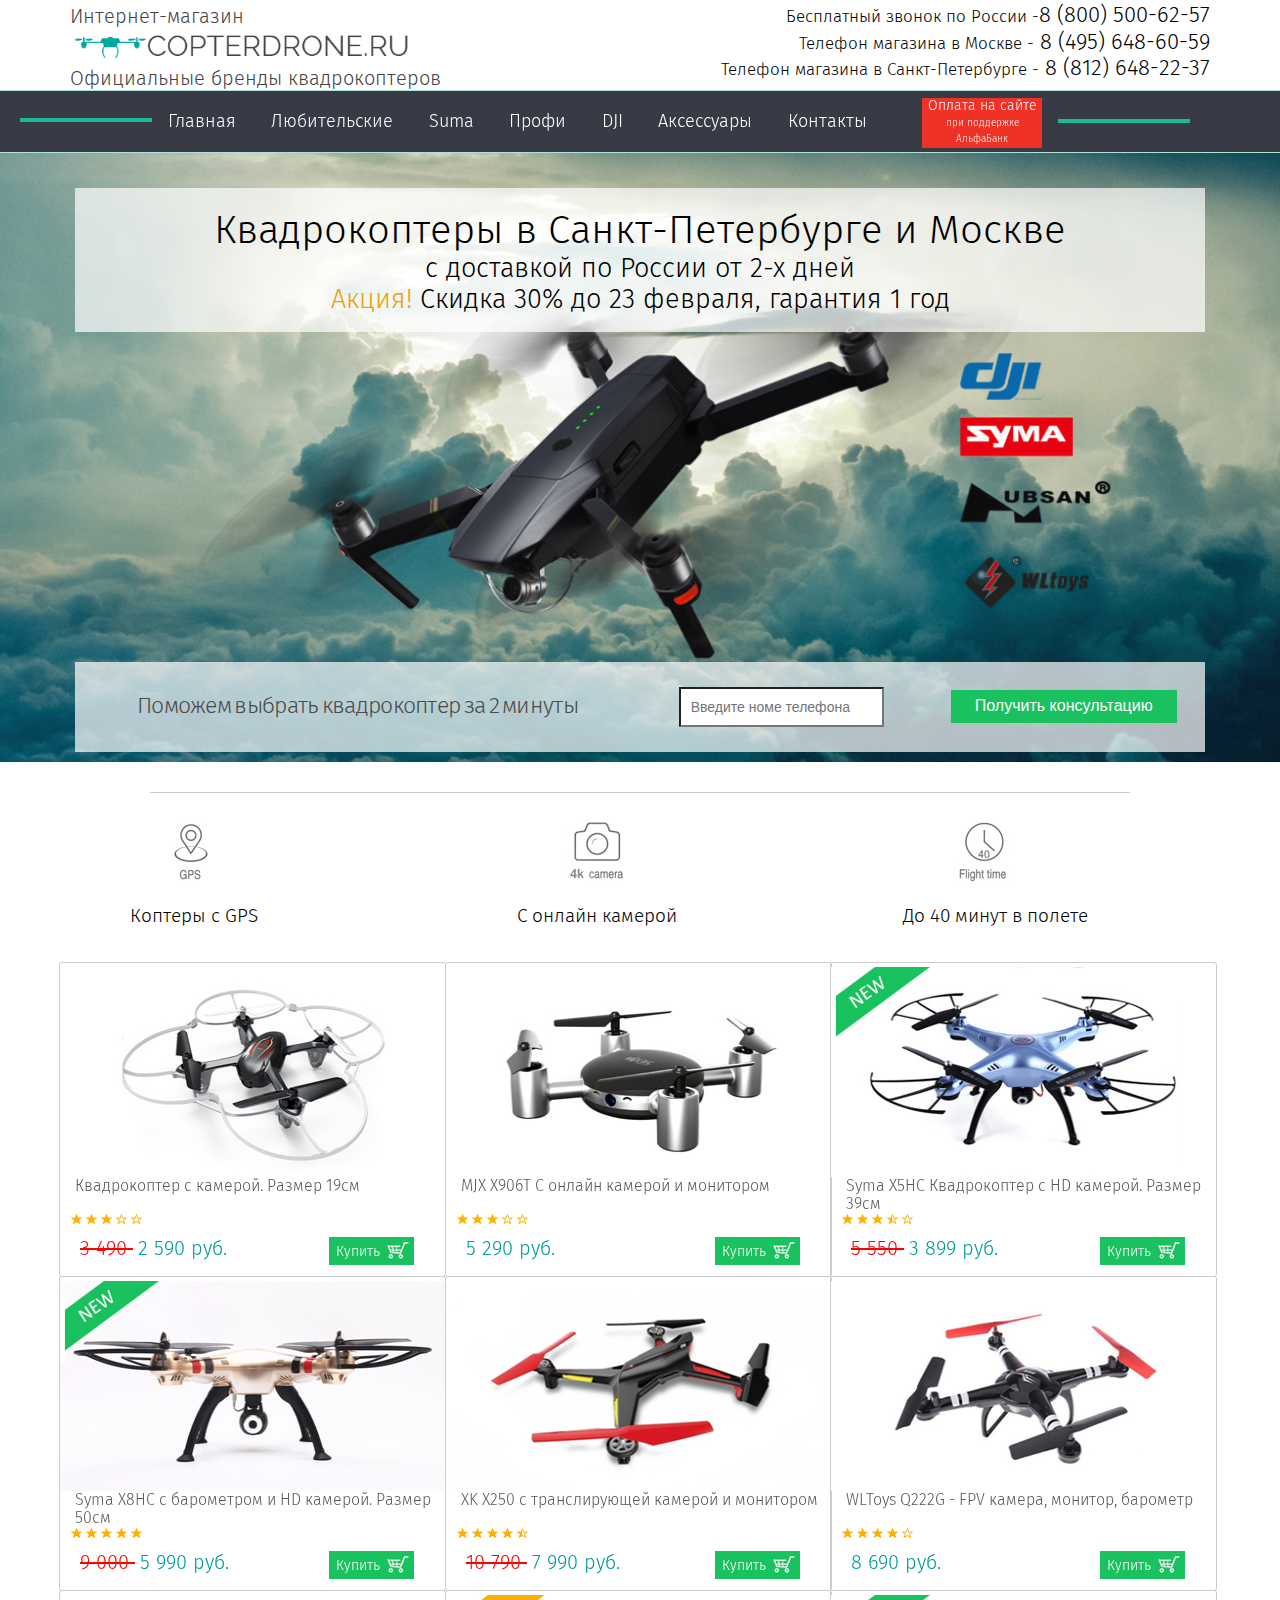
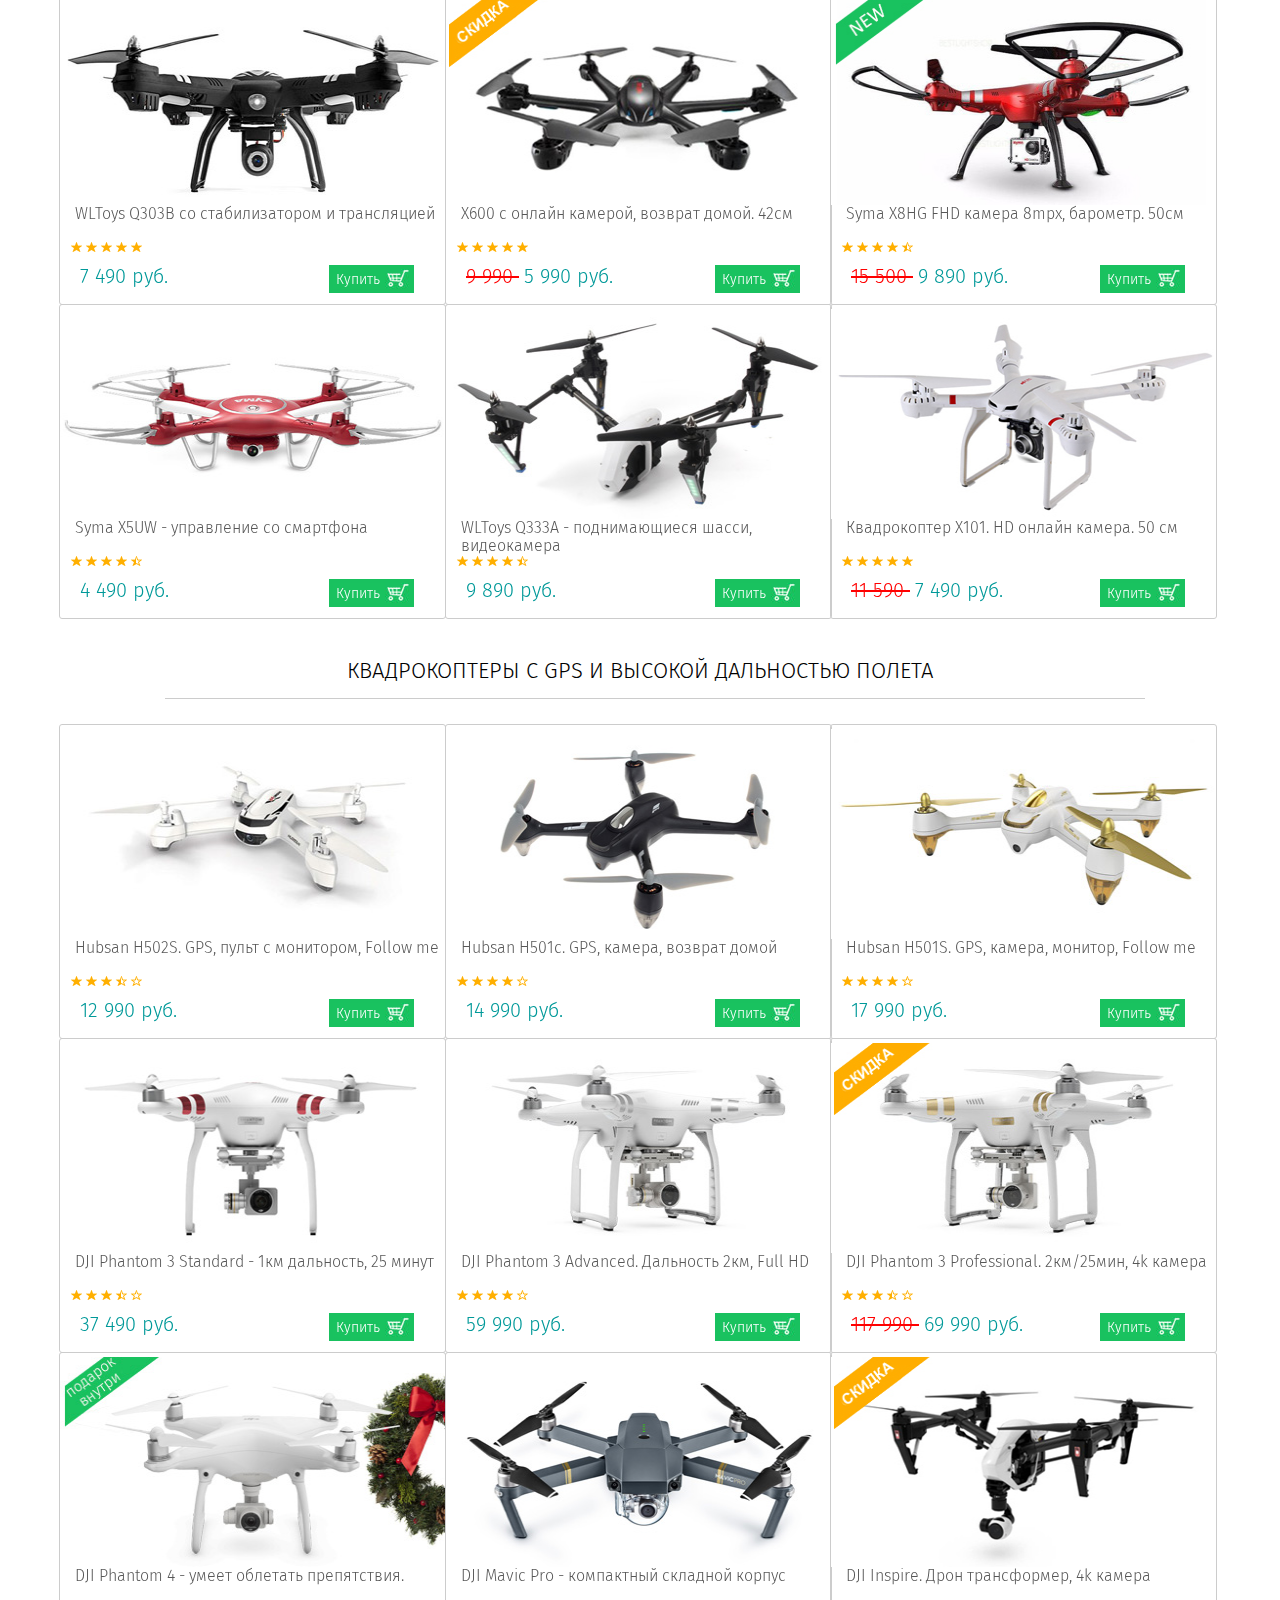
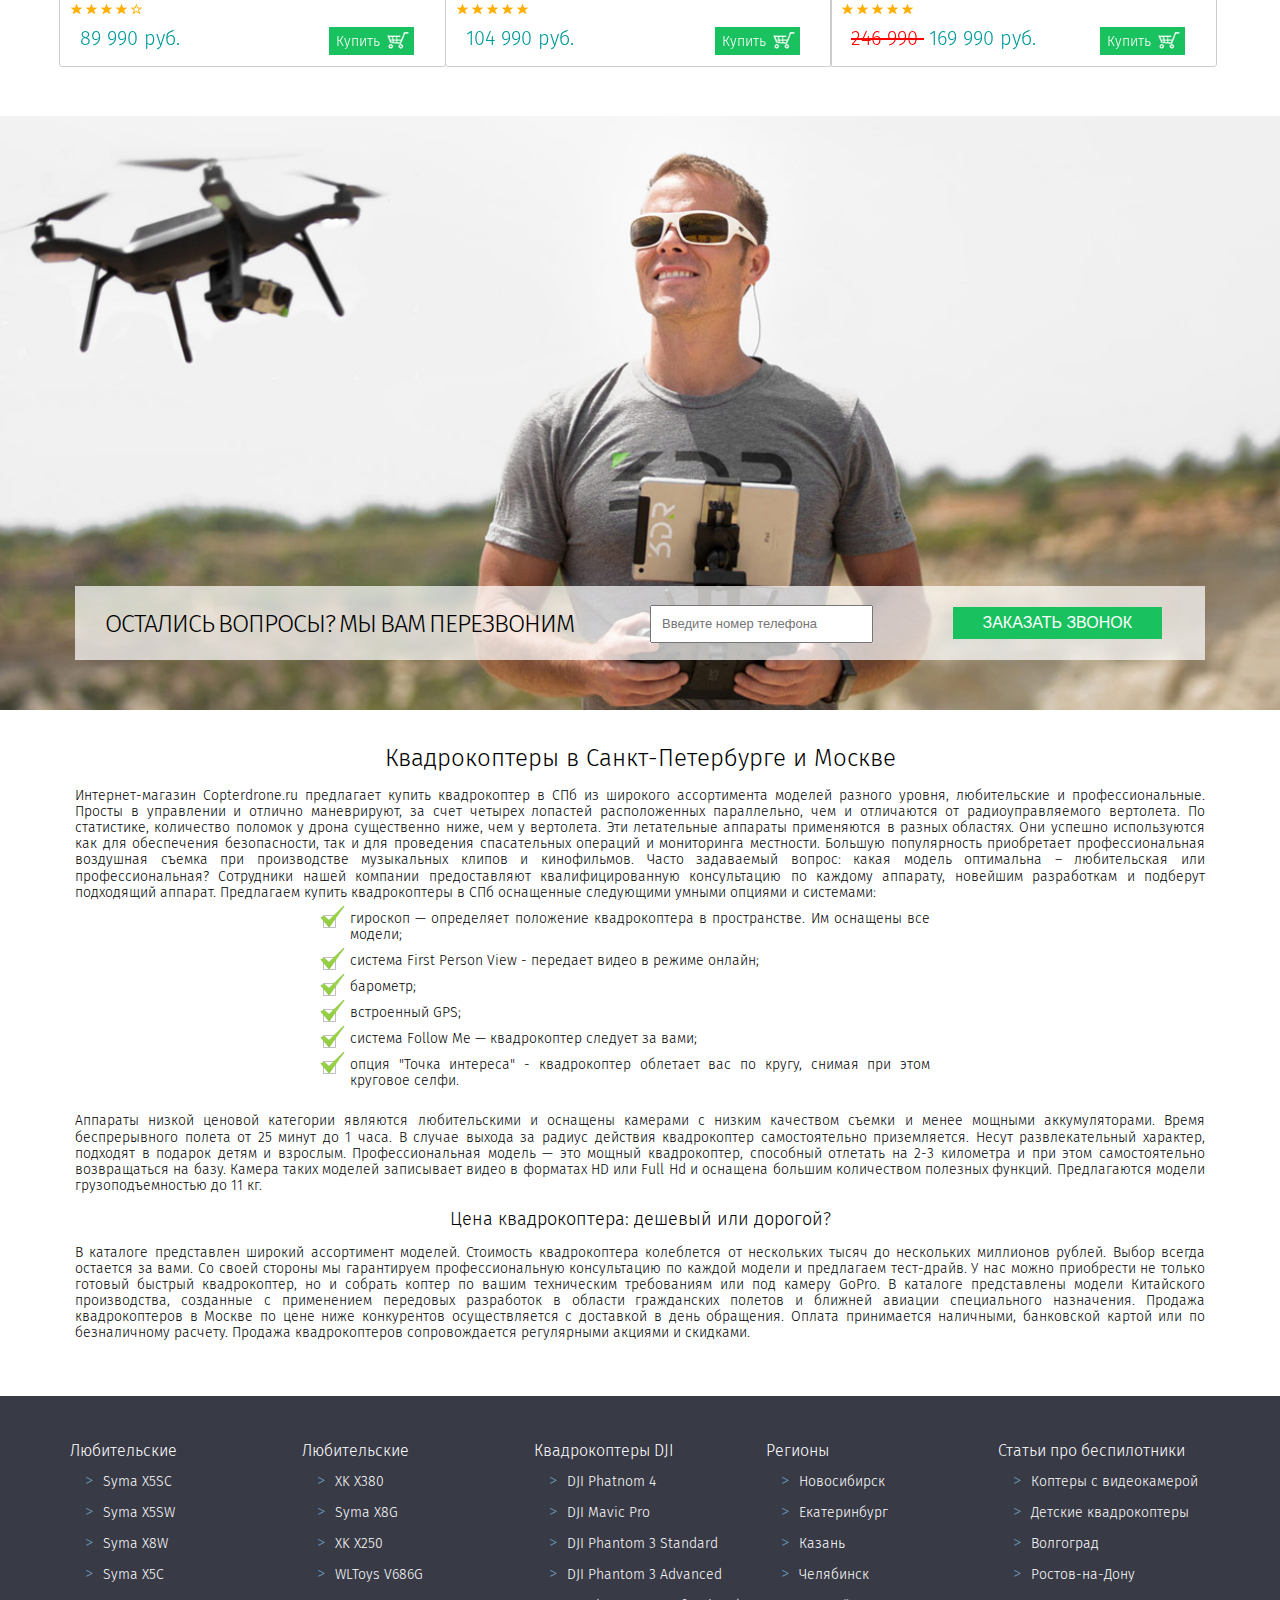
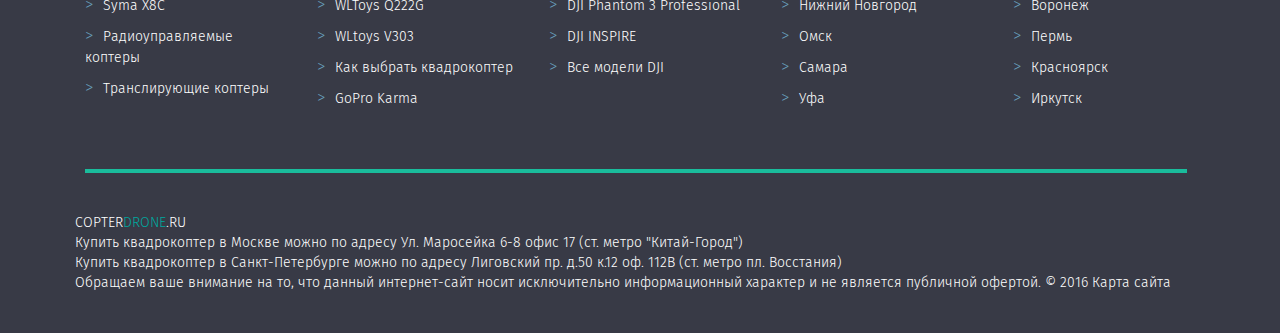
<file: index.html>
<!DOCTYPE html>
<html xmlns="http://www.w3.org/1999/xhtml" xml:lang="ru-ru" lang="ru-ru" dir="ltr">
<head>
<meta http-equiv="content-type" content="text/html; charset=UTF-8" />
<meta name="keywords" content="квадрокоптер, купить, санкт петербург, москва, стоимость, цена, продажа, летающие"/>
<meta name="description" content="Купить квадрокоптер, цены в Санкт-Петербурге и Москве, доставка по РФ. Продажа новых моделей летающих до 2х часов. Стоимость. Акции. Купить онлайн."/>
<meta name="robots" content="noyaca"/>
<meta name="robots" content="noodp"/>
  <meta name="viewport" content="initial-scale=1, maximum-scale=1, user-scalable=0" />
	<title>Купить квадрокоптер в Санкт-Петербурге и Москве - лучшие цены на квадрокоптеры и доставка по РФ</title>
	<link rel="icon" type="image/png" href="img/favicon.PNG" />
	<link rel="stylesheet" href="css/normalize.css">
	<link rel="stylesheet" href="css/animate.css">
	<link rel="stylesheet" href="css/hover.css">
	<link rel="stylesheet" href="css/lg-cols.css">
	<link rel="stylesheet" href="css/md-cols.css">
	<link rel="stylesheet" href="css/sm-cols.css">
	<link rel="stylesheet" href="css/xs-cols.css">
	<link href="https://fonts.googleapis.com/css?family=Fira+Sans:300,300i,400,400i" rel="stylesheet">
</head>
<body>
<header>
 	<div class="block-logo">
 	<div class="container">
 	<div class="row">
 		<div class="header-logo col-lg-5 col-md-5 col-sm-7"><a href="">
 				<span class=logo-text>Интернет-магазин</span>
 				<img src="img/COPTERDRONE.RU-logo.png" alt="logo">
 				<span class=logo-text>Официальные бренды квадрокоптеров</span>
 			</a></div>
 		<div class="site-telephone col-lg-7 col-md-7">
 			<p class="site-telefone-item">Бесплатный звонок по России -<span class="telephone-number">8 (800) 500-62-57</span></p>
 			<p class="site-telefone-item">Телефон магазина в Москве -<span class="telephone-number"> 8 (495) 648-60-59</span></p>
 			<p class="site-telefone-item">Телефон магазина в Санкт-Петербурге -<span class="telephone-number"> 8 (812) 648-22-37</span></p>
 		</div>
 		<div class="burger">
      <span class="burger_stripe"></span>
    </div>
 	</div>
 	</div>
 	<nav class="main-nav">
         <a href="#" class="nav-item hvr-float-shadow" >Главная</a>
        <a href="" class="nav-item hvr-float-shadow">Любительские</a>
        <a href="" class="nav-item hvr-float-shadow">Suma</a>
        <a href="professional.html" class="nav-item hvr-float-shadow">Профи</a>
        <a href="" class="nav-item hvr-float-shadow">DJI</a>
        <a href="" class="nav-item hvr-float-shadow">Аксессуары</a>
        <a href="" class="nav-item hvr-float-shadow">Контакты</a>
        <a class="btn btn-red hvr-float-shadow">Оплата на сайте <span>при поддержке АльфаБанк</span></a>	
 	</nav>
 	</div>
 	</div>

<div class="menu-order">
<form name="forma" method="get" action="/payment">
<p class="order-title">Для оплаты заказа заполните поля</p>
<p class="order-text">После заполнения формы вы будете</p>
<p class="order-text ">перенаправлены на сайт банка</p>
		<select name="product" class="js-payment-popup-select-control">
		<option value="">— Выберите модель</option>
		<option data-price="2790" value="Syma X11">Квадрокоптер Syma X11 - 2 390 руб.</option>
		<option data-price="3590" value="Syma X11C">Квадрокоптер Syma X11C - 3 290 руб.</option>
		<option data-price="3990" value="Sky Walker">Квадрокоптер Sky Walker - 3 990 руб.</option>
		<option data-price="4999" value="Syma X5C">Квадрокоптер Syma X5C - 4 799 руб.</option>
		<option data-price="5490" value="Syma X5SC">Квадрокоптер Syma X5SC - 4 999 руб.</option>
		<option data-price="6990" value="Syma X5SW">Квадрокоптер Syma X5SW - 8 990 руб. </option>
		<option data-price="8990" value="Syma X8C">Квадрокоптер Syma X8C - 7 990 руб. </option>
		<option data-price="8990" value="Syma X8W">Квадрокоптер Syma X8W - 9 490 руб. </option>
		<option data-price="5190" value="Galaxy Visitor 8">Квадрокоптер Galaxy Visitor 8 - 5 190 руб. </option>
		<option data-price="5490" value="WL Toys V262">Квадрокоптер WL Toys V262 - 5 490 руб. </option>
		<option data-price="7999" value="X600">Гексакоптер X600 -  7 999 руб. </option>
		<option data-price="10490" value="Hubsan H107D">Квадрокоптер Hubsan H107D -  10 490 руб. </option>
		<option data-price="14990" value="Syma X8G">Квадрокоптер Syma X8G -  14 990 руб. </option>
		<option data-price="24010" value="V303 Seeker">Квадрокоптер V303 Seeker - 24 010 руб.</option>
		<option data-price="59990" value="DJI Phantom 3 Standard">Квадрокоптер DJI Phantom 3 Standard - 57 990 руб.</option>
		<option data-price="81900" value="DJI Phantom 3 Advanced">Квадрокоптер DJI Phantom 3 Advanced - 79 990 руб.</option>
		<option data-price="99500" value="DJI Phantom 3 Professional">Квадрокоптер DJI Phantom 3 Professional - 99 500 руб.</option>
		<option data-price="235500" value="DJI Inspire 1">Квадрокоптер DJI Inspire 1 - 229 990 руб.</option>
		<option data-price="384923" value="DJI Inspire 1 Pro">Квадрокоптер DJI Inspire 1 Pro - 359 990 руб.</option>
		<option data-price="96890" value="Set Advanced">Квадрокоптер DJI Phantom 3 Advanced - 96 890 руб.</option>
		<option data-price="115490" value="Set Professional">Квадрокоптер DJI Phantom 3 Professional - 115 490 руб.</option>
		<option data-price="11499" value="Аккумулятор DJI Phantom 3">Аккумулятор DJI Phantom 3 - 10 800 руб.</option>
		<option data-price="16499" value="Аккумулятор DJI Inspire">Аккумулятор DJI Inspire - 16 499 руб.</option>
		</select>
		<input type="number" required="required" maxlength="50" size="30" placeholder="Сумма, руб." name="amount" class="inputbox">
		<input type="text" required="required" maxlength="50" size="30" placeholder="Номер заказа (сообщает менеджер)" name="order" class="inputbox">
		<input class="btn btn-green" type="submit" value="ПЕРЕЙТИ К ОПЛАТЕ">
	</form>
	<span class='callback_closer'>
</span>
</div>
 </header>

<main>
	<div class="offer">
		<div class="container">
		<div class="offer-block">
			<h1 class="offer-title">Квадрокоптеры в Санкт-Петербурге и Москве</h1>
			<p class="offer-text">с доставкой по России от 2-х дней</p>
			<p class="offer-text"><span>Aкция!</span> Скидка 30% до 23 февраля, гарантия 1 год</p>
		</div>
		<form action="" class="offer-form row offer-block">
			<p class="col-lg-6 col-md-6 col-sm-12 offer-form-text">Поможем выбрать квадрокоптер за 2 минуты</p>
			<div class="col-lg-3 col-md-3 col-sm-6">
				<input type="text" placeholder="Введите номе телефона" type="text" name="name" class="inputbox">
			</div>
				<div class="col-lg-3 col-md-3 col-sm-6">
					<input type="submit" name="submit" value="Получить консультацию" class="btn-green">
				</div>
		</form>
		</div>
	</div>


	<div class="advantages">
	<div class="container">
		<ul class="advantages-items row">
			<li class="col-lg-4 col-md-4"><img src="img/gps.jpg" alt="" class="animated  advantages-gps"><span>Коптеры с GPS</span></li>
			<li class="col-lg-4 col-md-4"><img src="img/camera.jpg" alt="" class="animated advantages-camera"><span>С онлайн камерой</span></li>
			<li class="col-lg-4 col-md-4"><img src="img/time.jpg" alt="" class="animated advantages-timer">До 40 минут в полете</li>
		</ul>
	</div>
	</div>

	<div class="catalog-top">
		<div class="container">
			<div class="row">
		<div href="" class="catalog-item  hvr-glow col-lg-4 col-md-4">
		<a id="bx_3966226736_2383_pict" href="/syma_x11c/" class="bx_catalog_item_images" alt="квадрокоптер купить в СПб"><img src="img/x11c.jpg" alt="SymaX11C">
			<div class="product-mask">
				<ul>
					<li><span>Размер: </span><span>19см</span></li>
					<li><span>Дальность: </span<span>45 метров</span></li>
					<li><span>Время полета: </span><span>7-9 мин</span></li>
					<li><span>Время зарядки: </span><span>40 мин</span></li>
					<li><span>Камера: </span><span>640х480</span></li>
					<li><span>Аккумулятор: </span><span>380mah</span></li>
				</ul>
				<button class="btn btn-white">Подробнее</button>
			</div>
			</a>
			<a href="" class="item-title">Квадрокоптер с камерой. Размер 19см</a>
			<div class="stars-block">
				<span class="star"></span>
				<span class="star"></span>
				<span class="star"></span>
				<span class="star empty"></span>
				<span class="star empty"></span>
			</div>
			<div class="row price-block">
				<p class="item-price col-lg-7 col-md-7"><span>3 490 </span>2 590 руб.</p>
				<div class="col-lg-5 col-md-5">
					<div class="btn-basket outline-outward">Купить </div>
				</div>
			</div>
		</div>
		<div href="" class="catalog-item hvr-glow col-lg-4 col-md-4">
			<a id="bx_3966226736_2383_pict" href="/mjx_x906t/" class="bx_catalog_item_images" alt="квадрокоптер с камерой mjx x906t купить в Санкт-Петербурге"><img src="img/mjx_x906t.jpg">
				<div class="product-mask">
					<ul>
						<li><span>Размер: </span><span>25см</span></li>
						<li><span>Дальность: </span><span>60 метров</span></li>
						<li><span>Время полета: </span><span>10-12 мин</span></li>
						<li><span>Время зарядки: </span><span>40 мин</span></li>
						<li><span>Камера: </span><span>Транслирующая</span></li>
						<li><span>Аккумулятор: </span><span>380mah</span></li>
					</ul>
					<button class="btn btn-white">Подробнее</button>
				</div>
			</a>
			<a href="" class="item-title">MJX X906T С онлайн камерой и монитором</a>
			<div class="stars-block">
				<span class="star"></span>
				<span class="star"></span>
				<span class="star"></span>
				<span class="star empty"></span>
				<span class="star empty"></span>
			</div>
			<div class="row price-block">
				<p class="item-price col-lg-7 col-md-7">5 290 руб.</p>
				<div class="col-lg-5 col-md-5">
					<div class="btn-basket outline-outward">Купить </div>
				</div>
			</div>
		</div>
		<div href="" class="catalog-item hvr-glow col-lg-4 col-md-4">
		<a id="bx_3966226736_2383_pict" href="/syma_x5hc/" class="bx_catalog_item_images" alt="квадрокоптер"><img src="img/x5hc.jpg">
			<div class="product-mask">
				<ul>
					<li><span>Размер: </span><span>39см</span></li>
						<li><span>Дальность: </span><span>100 метров</span></li>
            <li><span>Время полета: </span><span>10-12 мин</span></li>
						<li><span>Время зарядки: </span><span>40 мин</span></li>
						<li><span>Камера: </span><span>нет</span></li>
						<li><span>Аккумулятор: </span><span>600mah</span></li>
				</ul>
				<button class="btn btn-white">Подробнее</button>
			</div>
			</a>
			<a href="" class="item-title">Syma X5HC Квадрокоптер с HD камерой.  Размер 39см</a>
			<div class="stars-block">
				<span class="star"></span>
				<span class="star"></span>
				<span class="star"></span>
				<span class="star half"></span>
				<span class="star empty"></span>
			</div>
			<div class="row price-block">
				<p class="item-price col-lg-7 col-md-7"><span>5 550 </span>3 899 руб.</p>
				<div class="col-lg-5 col-md-5">
					<div class="btn-basket outline-outward">Купить </div>
				</div>
			</div>
		</div>
		</div>
		<div class="row">
			<div href="" class="catalog-item hvr-glow col-lg-4 col-md-4">
				<a id="bx_3966226736_2383_pict" href="/syma_x8hc/" class="bx_catalog_item_images" alt="Квадрокоптер с барометром syma x8hc"><img src="img/x8hc.jpg">
						<div class="product-mask">
						<ul>
							<li><span>Размер: </span><span>50см</span></li>
          		<li><span>Дальность: </span><span>120 метров</span></li>
							<li><span>Время полета: </span><span>10-12 мин</span></li>
							<li><span>Камера: </span><span>1280х720</span></li>
							<li><span>Аккумулятор: </span><span>2000mah</span></li>
							<li><span>Функции: </span><span>флипы, Headless, Failsafe</span></li>
						</ul>
						<button class="btn btn-white">Подробнее</button>
					</div>
				</a>
				<a href="" class="item-title">Syma X8HC с барометром и HD камерой. Размер 50см</a>
				<div class="stars-block">
				<span class="star"></span>
				<span class="star"></span>
				<span class="star"></span>
				<span class="star"></span>
				<span class="star"></span>
			</div>
				<div class="row price-block price-block-up">
					<p class="item-price col-lg-7 col-md-7"><span>9 000 </span>5 990 руб.</p>
				<div class="col-lg-5 col-md-5">
					<div class="btn-basket outline-outward">Купить </div>
				</div>
			</div>
		</div>
		<div href="" class="catalog-item hvr-glow col-lg-4 col-md-4">
		<a id="bx_3966226736_2383_pict" href="/xk_x250/" class="bx_catalog_item_images" alt="купить в спб квадрокоптер"><img src="img/x250.jpg">
			<div class="product-mask">
				<ul>
					<li><span>Размер: </span><span>37см</span></li>
					<li><span>Дальность: </span><span>100 метров</span></li>
					<li><span>Время полета: </span><span>10-12 мин</span></li>
					<li><span>Камера: </span><span>Транслирующая, с монитором</span></li>
					<li><span>Аккумулятор: </span><span>780mah</span></li>
					<li><span>Функции: </span><span>возврат домой, Headless Mode</span></li>
				</ul>
				<button class="btn btn-white">Подробнее</button>
			</div>
			</a>
			<a href="" class="item-title">XK X250 с транслирующей камерой и монитором</a>
			<div class="stars-block">
				<span class="star"></span>
				<span class="star"></span>
				<span class="star"></span>
				<span class="star"></span>
				<span class="star half"></span>
			</div>
			<div class="row price-block price-block-up">
				<p class="item-price col-lg-7 col-md-7"><span>10 790 </span>7 990 руб.</p>
				<div class="col-lg-5 col-md-5">
					<div class="btn-basket outline-outward">Купить </div>
				</div>
			</div>
		</div>
		<div href="" class="catalog-item hvr-glow col-lg-4 col-md-4">
		<a id="bx_3966226736_2383_pict" href="/wltoys_q222g/" class="bx_catalog_item_images" alt="Радиоуправляемый квадрокоптер"><img src="img/q222g.jpg">
			<div class="product-mask">
				<ul>
					<li><span>Размер: </span><span>39см</span></li>
					<li><span>Дальность: </span><span>100 метров</span></li>
					<li><span>Время полета: </span><span>10-12 мин</span></li>
					<li><span>Камера: </span><span>Онлайн, монитор в комплекте</span></li>
					<li><span>Аккумулятор: </span><span>550mah</span></li>
					<li><span>Функции: </span><span>флипы, возврат домой, барометр (сам держит высоту)</span></li>
				</ul>
				<button class="btn btn-white">Подробнее</button>
			</div>
			</a>
			<a href="" class="item-title">WLToys Q222G - FPV камера, монитор, барометр</a>
			<div class="stars-block">
				<span class="star"></span>
				<span class="star"></span>
				<span class="star"></span>
				<span class="star"></span>
				<span class="star empty"></span>
			</div>
			<div class="row price-block price-block-up">
				<p class="item-price col-lg-7 col-md-7">8 690 руб.</p>
				<div class="col-lg-5 col-md-5">
					<div class="btn-basket outline-outward">Купить </div>
				</div>
			</div>
		</div>
		</div>
		<div class="row">
		<div href="" class="catalog-item hvr-glow col-lg-4 col-md-4">
		<a id="bx_3966226736_2383_pict" href="/wltoys_q303b/" class="bx_catalog_item_images" alt="Квадрокоптер с fpv камерой WLToys Q333B"> <img src="img/wltous_q303a.jpg">
			<div class="product-mask">
				<ul>
					<li><span>Размер: </span><span>50см</span></li>
          <li><span>Дальность: </span><span>120 метров</span></li>
					<li><span>Время полета: </span><span>10-12 мин</span></li>
					<li><span>Камера: </span><span>Транслирующая</span></li>
					<li><span>Аккумулятор: </span><span>2000mah</span></li>
					<li><span>Функции: </span><span>флипы, Headless, Failsafe</span></li>
				</ul>
				<button class="btn btn-white">Подробнее</button>
			</div>
			</a>
			<a href="" class="item-title">WLToys Q303B со стабилизатором и трансляцией</a>
			<div class="stars-block">
				<span class="star"></span>
				<span class="star"></span>
				<span class="star"></span>
				<span class="star"></span>
				<span class="star"></span>
			</div>
			<div class="row price-block price-block-up">
				<p class="item-price col-lg-7">7 490 руб.</p>
				<div class="col-lg-5 col-md-5">
					<div class="btn-basket outline-outward">Купить </div>
				</div>
			</div>
		</div>
		<div href="" class="catalog-item hvr-glow col-lg-4 col-md-4">
		<a id="bx_3966226736_2383_pict" href="/mjx_x600/" class="bx_catalog_item_images" alt="Гексакоптер MJX X600 с камерой в Москве"><img src="img/x600.jpg">
			<div class="product-mask">
				<ul>
					<li><span>Размер: </span><span>39см</span></li>
					<li><span>Дальность: </span><span>100 метров</span></li>
					<li><span>Время полета: </span><span>10-12 мин</span></li>
					<li><span>Камера: </span><span>Транслирующая</span></li>
					<li><span>Аккумулятор: </span><span>700mah</span></li>
					<li><span>Функции: </span><span>флипы, Failsafe, возврат домой</span></li>
				</ul>
				<button class="btn btn-white">Подробнее</button>
			</div>
			</a>
			<a href="" class="item-title">X600 с онлайн камерой, возврат домой. 42см</a>
			<div class="stars-block">
				<span class="star"></span>
				<span class="star"></span>
				<span class="star"></span>
				<span class="star"></span>
				<span class="star"></span>
			</div>
			<div class="row price-block price-block-up">
				<p class="item-price col-lg-7 col-md-7"><span>9 990 </span>5 990 руб.</p>
				<div class="col-lg-5 col-md-5">
					<div class="btn-basket outline-outward">Купить </div>
				</div>
			</div>
		</div>
		<div href="" class="catalog-item hvr-glow col-lg-4 col-md-4">
		<a id="bx_3966226736_2383_pict" href="/syma_x8hg/" class="bx_catalog_item_images" alt="Квадрокоптер Syma X8HG"><img src="img/x8hg.jpg">
			<div class="product-mask">
				<ul>
					<li><span>Размер: </span><span>50см</span></li>
          <li><span>Дальность: </span><span>120 метров</span></li>
					<li><span>Время полета: </span><span>10-13 мин</span></li>
					<li><span>Камера: </span><span>1920х1080 FullHD</span></li>
					<li><span>Аккумулятор: </span><span>2000mah</span></li>
					<li><span>Функции: </span><span>флипы, Headless, Failsafe</span></li>
				</ul>
				<button class="btn btn-white">Подробнее</button>
			</div>
			</a>
			<a href="" class="item-title">Syma X8HG FHD камера 8mpx, барометр. 50см</a>
			<div class="stars-block">
				<span class="star"></span>
				<span class="star"></span>
				<span class="star"></span>
				<span class="star"></span>
				<span class="star half"></span>
			</div>
			<div class="row price-block price-block-up">
				<p class="item-price col-lg-7 col-md-7"><span>15 500 </span>9 890 руб.</p>
				<div class="col-lg-5 col-md-5">
					<div class="btn-basket outline-outward">Купить </div>
				</div>
			</div>
		</div>
		</div>
		<div class="row">
		<div href="" class="catalog-item hvr-glow col-lg-4 col-md-4">
		<a id="bx_3966226736_2383_pict" href="/syma_x5uw/" class="bx_catalog_item_images" alt="Квадрокоптер Syma X5UW"><img src="img/x5uw.jpg">
			<div class="product-mask">
				<ul>
					<li><span>Размер: </span><span>32см</span></li>
          <li><span>Дальность: </span><span>120 метров</span></li>
					<li><span>Время полета: </span><span>10-13 мин</span></li>
					<li><span>Камера: </span><span>1920х1080 FullHD</span></li>
					<li><span>Аккумулятор: </span><span>500mah</span></li>
					<li><span>Функции: </span><span>флипы, Headless, Failsafe, построение маршрута</span></li>
				</ul>
				<button class="btn btn-white">Подробнее</button>
			</div>
			</a>
			<a href="" class="item-title">Syma X5UW - управление со смартфона</a>
			<div class="stars-block">
				<span class="star"></span>
				<span class="star"></span>
				<span class="star"></span>
				<span class="star"></span>
				<span class="star half"></span>
			</div>
			<div class="row price-block price-block-up">
				<p class="item-price col-lg-7 col-md-7">4 490 руб.</p>
				<div class="col-lg-5 col-md-5">
					<div class="btn-basket outline-outward">Купить </div>
				</div>
			</div>
		</div>
		<div href="" class="catalog-item hvr-glow col-lg-4 col-md-4">
		<a id="bx_3966226736_2383_pict" href="/wltoys_q333a/" class="bx_catalog_item_images" alt="Квадрокоптер WLToys Q333A"><img src="img/q333a.jpg">
			<div class="product-mask">
				<ul>
					<li><span>Размер: </span><span>45см</span></li>
          <li><span>Дальность: </span><span>120 метров</span></li>
					<li><span>Время полета: </span><span>10-13 мин</span></li>
					<li><span>Камера: </span><span>1920х1080 FullHD</span></li>
					<li><span>Аккумулятор: </span><span>2000mah</span></li>
					<li><span>Функции: </span><span>складывающиеся шасси, Headless, Failsafe,</span></li>
				</ul>
				<button class="btn btn-white">Подробнее</button>
			</div>
			</a>
			<a href="" class="item-title">WLToys Q333A - поднимающиеся шасси, видеокамера</a>
			<div class="stars-block">
				<span class="star"></span>
				<span class="star"></span>
				<span class="star"></span>
				<span class="star"></span>
				<span class="star half"></span>
			</div>
			<div class="row price-block price-block-up">
				<p class="item-price col-lg-7  col-md-7">9 890 руб.</p>
				<div class="col-lg-5 col-md-5">
					<div class="btn-basket outline-outward">Купить </div>
				</div>
			</div>
		</div>
		<div href="" class="catalog-item hvr-glow col-lg-4 col-md-4">
		<a id="bx_3966226736_2383_pict" href="/mjx_x101/" class="bx_catalog_item_images" alt="Квадрокоптер MJX X101"><img src="img/x101.jpg">
			<div class="product-mask">
				<ul>
					<li><span>Размер: </span><span>50см</span></li>
						<li><span>Дальность: </span><span>120 метров</span></li>
						<li><span>Время полета: </span><span>13-15 мин</span></li>
						<li><span>Камера: </span><span>HD онлайн</span></li>
						<li><span>Аккумулятор: </span><span>1200mah</span></li>
						<li><span>Функции: </span><span>флипы, Failsafe, автовозврат</span></li>
				</ul>
				<button class="btn btn-white">Подробнее</button>
			</div>
			</a>
			<a href="" class="item-title">Квадрокоптер X101. HD онлайн камера. 50 см</a>
			<div class="stars-block">
				<span class="star"></span>
				<span class="star"></span>
				<span class="star"></span>
				<span class="star"></span>
				<span class="star"></span>
			</div>
			<div class="row price-block price-block-up">
				<p class="item-price col-lg-7 col-md-7"><span>11 590 </span>7 490 руб.</p>
				<div class="col-lg-5 col-md-5">
					<div class="btn-basket outline-outward">Купить </div>
				</div>
			</div>
		</div>
			</div>
		</div>
	</div>
	<div class="offer-bottom">
	<div class="container">
		<h3 class="offer-bottom-title">КВАДРОКОПТЕРЫ С GPS И ВЫСОКОЙ ДАЛЬНОСТЬЮ ПОЛЕТА</h3>
		<div class="row">
		<div href="" class="catalog-item hvr-glow col-lg-4 col-md-4">
		<a id="bx_3966226736_2383_pict" href="/hubsan_h502s/" class="bx_catalog_item_images" alt="магазин квадрокоптеров в Москве"><img src="img/h502s.jpg">
			<div class="product-mask">
				<ul>
					<li><span>Размер: </span><span>27см</span></li>
					<li><span>Дальность: </span><span>250 метров</span></li>
					<li><span>Время полета: </span><span>15-17 мин</span></li>
					<li><span>Камера: </span><span>нет</span></li>
					<li><span>Аккумулятор: </span><span>610mah</span></li>
					<li><span>Функции: </span><span>GPS автовозврат, Follow Me, FPV</span></li>
				</ul>
				<button class="btn btn-white">Подробнее</button>
			</div>
			</a>
			<a href="" class="item-title">Hubsan H502S. GPS, пульт с монитором, Follow me</a>
			<div class="stars-block">
				<span class="star"></span>
				<span class="star"></span>
				<span class="star"></span>
				<span class="star half"></span>
				<span class="star empty"></span>
			</div>
			<div class="row price-block price-block-up">
				<p class="item-price col-lg-7 col-md-7">12 990 руб.</p>
				<div class="col-lg-5 col-md-5">
					<div class="btn-basket outline-outward">Купить </div>
				</div>
			</div>
		</div>
		<div href="" class="catalog-item hvr-glow col-lg-4 col-md-4">
		<a id="bx_3966226736_2383_pict" href="/hubsan_h501c/" class="bx_catalog_item_images" alt="Квадрокоптер цена"><img src="img/h501c.jpg">
			<div class="product-mask">
				<ul>
					<li><span>Размер: </span><span>32см</span></li>
					<li><span>Дальность: </span><span>600 метров</span></li>
					<li><span>Время полета: </span><span>20-22 мин</span></li>
						<li><span>Камера: </span><span>Full HD</span></li>
					<li><span>Аккумулятор: </span><span>2700mah</span></li>
					<li><span>Функции: </span><span>GPS автовозврат, бк моторы</span></li>
					<li><span>Пульт: </span><span>с телеметрией</span></li>
				</ul>
				<button class="btn btn-white">Подробнее</button>
			</div>
			</a>
			<a href="" class="item-title">Hubsan H501c. GPS, камера, возврат домой</a>
			<div class="stars-block">
				<span class="star"></span>
				<span class="star"></span>
				<span class="star"></span>
				<span class="star"></span>
				<span class="star empty"></span>
			</div>
			<div class="row price-block price-block-up">
				<p class="item-price col-lg-7 col-md-7">14 990 руб.</p>
				<div class="col-lg-5 col-md-5">
					<div class="btn-basket outline-outward">Купить </div>
				</div>
			</div>
		</div>
		<div href="" class="catalog-item hvr-glow col-lg-4 col-md-4">
		<a id="bx_3966226736_2383_pict" href="/hubsan_h501s/" class="bx_catalog_item_images" alt="Квадрокоптер цена"><img src="img/h501s.jpg">
			<div class="product-mask">
				<ul>
					<li><span>Размер: </span><span>32см</span></li>
					<li><span>Дальность: </span><span>600 метров</span></li>
					<li><span>Время полета: </span><span>20-22 мин</span></li>
					<li><span>Камера: </span><span>Транслирующая Full HD</span></li>
					<li><span>Аккумулятор: </span><span>2700mah</span></li>
					<li><span>Функции: </span><span>GPS автовозврат, FPV, Follow Me</span></li>
				</ul>
				<button class="btn btn-white">Подробнее</button>
			</div>
			</a>
			<a href="" class="item-title">Hubsan H501S. GPS, камера, монитор, Follow me</a>
			<div class="stars-block">
				<span class="star"></span>
				<span class="star"></span>
				<span class="star"></span>
				<span class="star"></span>
				<span class="star empty"></span>
			</div>
			<div class="row price-block price-block-up">
				<p class="item-price col-lg-7 col-md-7">17 990 руб.</p>
				<div class="col-lg-5 col-md-5">
					<div class="btn-basket outline-outward">Купить </div>
				</div>
			</div>
		</div>
	</div>
	<div class="row">
		<div href="" class="catalog-item hvr-glow col-lg-4 col-md-4">
		<a id="bx_3966226736_2383_pict" href="/dji_phantom_3_standard/" class="bx_catalog_item_images" alt="Квадрокоптер DJI Phantom 3 Standard"><img src="img/dji_phantom_3_standard.jpg">
			<div class="product-mask">
				<ul>
					<li><span>Размер: </span><span>53см</span></li>
					<li><span>Дальность: </span><span>1000 метров</span></li>
					<li><span>Время полета: </span><span>25 мин</span></li>
					<li><span>Камера: </span><span>Транслирующая 2.7k</span></li>
					<li><span>Аккумулятор: </span><span>4480mah</span></li>
					<li><span>Функции: </span><span>GPS, FPV, облет по точкам</span></li>
				</ul>
				<button class="btn btn-white">Подробнее</button>
			</div>
			</a>
			<a href="" class="item-title">DJI Phantom 3 Standard - 1км дальность, 25 минут</a>
			<div class="stars-block">
				<span class="star"></span>
				<span class="star"></span>
				<span class="star"></span>
				<span class="star half"></span>
				<span class="star empty"></span>
			</div>
			<div class="row price-block price-block-up">
				<p class="item-price col-lg-7 col-md-7">37 490 руб.</p>
				<div class="col-lg-5 col-md-5">
					<div class="btn-basket outline-outward">Купить </div>
				</div>
			</div>
		</div>
		<div href="" class="catalog-item hvr-glow col-lg-4 col-md-4">
		<a id="bx_3966226736_2383_pict" href="/dji_phantom_3_advanced/" class="bx_catalog_item_images" alt="DJI Phantom 3 Advanced"><img src="img/advanced.jpg">
			<div class="product-mask">
				<ul>
					<li><span>Размер: </span><span>53см</span></li>
					<li><span>Дальность: </span><span>2000 метров</span></li>
					<li><span>Время полета: </span><span>25 мин</span></li>
					<li><span>Камера: </span><span>Транслирующая FullHD</span></li>
					<li><span>Аккумулятор: </span><span>4480mah</span></li>
					li><span>Функции: </span><span>GPS, HD FPV, облет по точкам</span></li>
				</ul>
				<button class="btn btn-white">Подробнее</button>
			</div>
			</a>
			<a href="" class="item-title">DJI Phantom 3 Advanced. Дальность 2км, Full HD</a>
			<div class="stars-block">
				<span class="star"></span>
				<span class="star"></span>
				<span class="star"></span>
				<span class="star"></span>
				<span class="star empty"></span>
			</div>
			<div class="row price-block price-block-up">
				<p class="item-price col-lg-7 col-md-7">59 990 руб.</p>
				<div class="col-lg-5 col-md-5">
					<div class="btn-basket outline-outward">Купить </div>
				</div>
			</div>
		</div>
		<div href="" class="catalog-item hvr-glow col-lg-4 col-md-4">
		<a id="bx_3966226736_2383_pict" href="/dji_phantom_3_professional/" class="bx_catalog_item_images" alt="DJI Phantom 3 Professional"><img src="img/professional.jpg">
			<div class="product-mask">
				<ul>
					<li><span>Размер: </span><span>53см</span></li>
					<li><span>Дальность: </span><span>2000 метров</span></li>
					<li><span>Время полета: </span><span>25 мин</span></li>
					<li><span>Камера: </span><span>Транслирующая 4k</span></li>
					<li><span>Аккумулятор: </span><span>4480mah</span></li>
					<li><span>Функции: </span><span>GPS, HD FPV, облет по точкам</span></li>
				</ul>
				<button class="btn btn-white">Подробнее</button>
			</div>
			</a>
			<a href="" class="item-title">DJI Phantom 3 Professional. 2км/25мин, 4k камера</a>
			<div class="stars-block">
				<span class="star"></span>
				<span class="star"></span>
				<span class="star"></span>
				<span class="star half"></span>
				<span class="star empty"></span>
			</div>
			<div class="row price-block price-block-up">
				<p class="item-price col-lg-7 col-md-7"><span>117 990 </span>69 990 руб.</p>
				<div class="col-lg-5 col-md-5">
					<div class="btn-basket outline-outward">Купить </div>
				</div>
			</div>
		</div>
	</div>
	<div class="row">
		<div href="" class="catalog-item hvr-glow col-lg-4 col-md-4">
		<a id="bx_3966226736_2383_pict" href="/dji_phantom_4/" class="bx_catalog_item_images" alt="Купить квадрокоптер dji phantom 4 в СПб и Москве"><img src="img/dji_phantom_4.jpg">
			<div class="product-mask">
				<ul>
					<li><span>Размер: </span><span>53см</span></li>
					<li><span>Дальность: </span><span>5000 метров</span></li>
					<li><span>Время полета: </span><span>28 мин</span></li>
					<li><span>Камера: </span><span>4k</span></li>
					<li><span>Аккумулятор: </span><span>5350mah</span></li>
					<li><span>Функции: </span><span>GPS автовозврат, облет препятствий</span></li>
				</ul>
				<button class="btn btn-white">Подробнее</button>
			</div>
			</a>
			<a href="" class="item-title">DJI Phantom 4 - умеет облетать препятствия.</a>
			<div class="stars-block">
				<span class="star"></span>
				<span class="star"></span>
				<span class="star"></span>
				<span class="star"></span>
				<span class="star empty"></span>
			</div>
			<div class="row price-block price-block-up">
				<p class="item-price col-lg-7 col-md-7">89 990 руб.</p>
				<div class="col-lg-5 col-md-5">
					<div class="btn-basket outline-outward">Купить </div>
				</div>
			</div>
		</div>
		<div href="" class="catalog-item hvr-glow col-lg-4 col-md-4">
		<a id="bx_3966226736_2383_pict" href="/dji_mavic_pro/" class="bx_catalog_item_images" alt="радиоуправляемый квадрокоптер DJI mavic pro цена в Москве и Санкт-Петербурге"><img src="img/dji_mavic_pro.jpg">
			<div class="product-mask">
				<ul>
					<li><span>Размер: </span><span>19.8см</span></li>
					<li><span>Дальность: </span><span>7000 метров</span></li>
					<li><span>Время полета: </span><span>27 мин</span></li>
					<li><span>Камера: </span><span>4k</span></li>
					<li><span>Аккумулятор: </span><span>3380mah</span></li>
					<li><span>Функции: </span><span>GPS автовозврат, облет препятствий</span></li>
				</ul>
				<button class="btn btn-white">Подробнее</button>
			</div>
			</a>
			<a href="" class="item-title">DJI Mavic Pro - компактный складной корпус</a>
			<div class="stars-block">
				<span class="star"></span>
				<span class="star"></span>
				<span class="star"></span>
				<span class="star"></span>
				<span class="star"></span>
			</div>
			<div class="row price-block price-block-up">
				<p class="item-price col-lg-7  col-md-7">104 990 руб.</p>
				<div class="col-lg-5 col-md-5">
					<div class="btn-basket outline-outward">Купить </div>
				</div>
			</div>
		</div>
		<div href="" class="catalog-item hvr-glow col-lg-4 col-md-4">
		<a id="bx_3966226736_2383_pict" href="/dji_inspire/" class="bx_catalog_item_images" alt="Квадрокоптер DJI Inspire"><img src="img/inspire.jpg">
			<div class="product-mask">
				<ul>
					<li><span>Размер: </span><span>70см</span></li>
					<li><span>Дальность: </span><span>2000 метров</span></li>
					<li><span>Время полета: </span><span>25 мин</span></li>
					<li><span>Камера: </span><span>Транслирующая 4k</span></li>
					<li><span>Аккумулятор: </span><span>4200mah</span></li>
					<li><span>Функции: </span><span>GPS, HD FPV, облет по точкам</span></li>
				</ul>
				<button class="btn btn-white">Подробнее</button>
			</div>
			</a>
			<a href="" class="item-title">DJI Inspire. Дрон трансформер, 4k камера</a>
			<div class="stars-block">
				<span class="star"></span>
				<span class="star"></span>
				<span class="star"></span>
				<span class="star"></span>
				<span class="star"></span>
			</div>
			<div class="row price-block price-block-up">
				<p class="item-price col-lg-7 col-md-7"><span>246 990 </span>169 990 руб.</p>
				<div class="col-lg-5 col-md-5">
					<div class="btn-basket outline-outward">Купить </div>
				</div>
			</div>
		</div>
	</div>
	</div>
	</div>

	<div class="consult">
	<div class="container">
		<form action="cta.php" method="POST" name="forma" class="offer-block row consult-form">
			<p class="col-lg-6 col-md-6 col-sm-6 consult-text">ОСТАЛИСЬ ВОПРОСЫ? МЫ ВАМ ПЕРЕЗВОНИМ</p>
			<div class="col-lg-3 col-md-3 col-sm-6">
				<input type="text" class="inputbox" name placeholder="Введите номер телефона">
			</div>
			<div class="col-lg-3 col-md-3 col-sm-6">
				<input type="submit" name="submit" value="ЗАКАЗАТЬ ЗВОНОК" class="btn-green">
			</div>
		</form>
	</div>
	</div>

	<div class="seo">
	<div class="container">
		<h2 class="seo-title">Квадрокоптеры в Санкт-Петербурге и Москве</h2>
		<p>Интернет-магазин Copterdrone.ru предлагает купить квадрокоптер в СПб из широкого ассортимента моделей разного уровня, любительские и профессиональные. Просты в управлении и отлично маневрируют, за счет четырех лопастей расположенных параллельно, чем и отличаются от
		радиоуправляемого вертолета. По статистике, количество поломок у
		<a href="/bespilotniki_bpla/kvadrocopter_drone/" class="seo-link">дрона</a>
		существенно ниже, чем у вертолета. Эти летательные аппараты применяются в разных областях. Они успешно используются как для обеспечения безопасности, так и для проведения спасательных операций и мониторинга местности. Большую популярность приобретает профессиональная воздушная съемка при производстве музыкальных клипов и кинофильмов. Часто задаваемый вопрос: какая модель оптимальна – любительская или профессиональная? Сотрудники нашей компании предоставляют квалифицированную консультацию по каждому аппарату, новейшим разработкам и подберут подходящий аппарат. Предлагаем купить квадрокоптеры в СПб оснащенные следующими умными опциями и системами:</p>
		<ul class="seo-items">
			<li>гироскоп — определяет положение квадрокоптера в пространстве. Им оснащены все модели;</li>
			<li>система First Person View - передает видео в режиме онлайн;</li>
			<li>барометр;</li>
			<li>встроенный GPS;</li>
			<li>система Follow Me — квадрокоптер следует за вами;</li>
			<li>опция "Точка интереса" - квадрокоптер облетает вас по кругу, снимая при этом круговое селфи.</li>
		</ul>
		<p>Аппараты низкой ценовой категории являются любительскими и оснащены камерами с низким качеством съемки и менее мощными аккумуляторами. Время беспрерывного полета от 25 минут до 1 часа. В случае выхода за радиус действия квадрокоптер самостоятельно приземляется. Несут развлекательный характер, подходят в подарок детям и взрослым. Профессиональная модель — это мощный квадрокоптер, способный отлетать на 2-3 километра и при этом самостоятельно возвращаться на базу. Камера таких моделей записывает видео в форматах HD или Full Hd и оснащена большим количеством полезных функций. Предлагаются модели грузоподъемностью до 11 кг.</p>
		<h4 class="seo-title2">Цена квадрокоптера: дешевый или дорогой?</h4>
		<p>В каталоге представлен широкий ассортимент моделей. Стоимость квадрокоптера колеблется от нескольких тысяч до нескольких миллионов рублей. Выбор всегда остается за вами. Со своей стороны мы гарантируем профессиональную консультацию по каждой модели и предлагаем тест-драйв. У нас можно приобрести не только готовый быстрый квадрокоптер, но и собрать коптер по вашим техническим требованиям или под камеру GoPro. В каталоге представлены модели Китайского производства, созданные с применением передовых разработок в области гражданских полетов и ближней авиации специального назначения. Продажа квадрокоптеров в Москве по цене ниже конкурентов осуществляется с доставкой в день обращения. Оплата принимается наличными, банковской картой или по безналичному расчету. Продажа квадрокоптеров сопровождается регулярными акциями и скидками.</p>
	</div>
	</div>
</main>

<div class="page-footer">
	<div class="container">
		<div class="footer-items row">
			<ul class="footer-item col-lg-five col-md-five col-sm-five col-sm-five">Любительские
   			<li><a href="/syma_x5sc/">Syma X5SC</a></li>
        <li><a href="/syma_x5sw/">Syma X5SW</a></li>
        <li><a href="/syma_x8w/">Syma X8W</a></li>
        <li><a href="/syma_x5c/">Syma X5C</a></li>
        <li><a href="/syma_x8c/">Syma X8C</a></li>
        <li><a href="/radioupravlyaemiy_quadrocopter/">Радиоуправляемые коптеры</a></li>
        <li><a href="/bespilotniki_bpla/kvadrocoptery_s_translyatsiey/">Транслирующие коптеры</a></li>
			</ul>
			<ul class="footer-item col-lg-five col-md-five col-sm-five">Любительские
     		<li><a href="/xk_x380/">XK X380</a></li>
        <li><a href="/syma_x8g/">Syma X8G</a></li>
        <li><a href="/xk_x250/">XK X250</a></li>
        <li><a href="/wltoys_v686g/">WLToys V686G</a></li>
        <li><a href="/wltoys_q222g/">WLToys Q222G</a></li>
        <li><a href="/wltoys_v303/">WLtoys V303</a></li>
        <li><a href="/kak_vybrat_kvadrocopter/">Как выбрать квадрокоптер</a></li>
        <li><a href="/gopro_karma/">GoPro Karma</a></li>
			</ul>
			<ul class="footer-item col-lg-five col-md-five col-sm-five">Квадрокоптеры DJI
          <li><a href="/dji_phantom_4/">DJI Phatnom 4</a></li>
          <li><a href="/dji_mavic_pro/">DJI Mavic Pro</a></li>
          <li><a href="/dji_phantom_3_standard/">DJI Phantom 3 Standard</a></li>
          <li><a href="/dji_phantom_3_advanced/">DJI Phantom 3 Advanced</a></li>
          <li><a href="/dji_phantom_3_professional/">DJI Phantom 3 Professional</a></li>
          <li><a href="/dji_inspire/">DJI INSPIRE</a></li>
          <li><a href="/bespilotniki_bpla/kvadrocoptery_dji_phantom_3/">Все модели DJI</a></li>
			</ul>
			<ul class="footer-item col-lg-five col-md-five col-sm-five">Регионы
         <li><a href="/kvadrocoptery_v_novosibirske/">Новосибирск</a></li>
         <li><a href="/kvadrocoptery_v_ekaterinburge/">Екатеринбург</a></li>
         <li><a href="/kvadrocoptery_v_kazani/">Казань</a></li>
         <li><a href="/kvadrocoptery_v_chelyabinske/">Челябинск</a></li>
         <li><a href="/kvadrocoptery_v_nizhnem_novgorode/">Нижний Новгород</a></li>
         <li><a href="/kvadrocoptery_v_omske/">Омск</a></li>
         <li><a href="/kvadrocoptery_v_samare/">Самара</a></li>
         <li><a href="/kvadrocoptery_v_ufe/">Уфа</a></li>
			</ul>
			<ul class="footer-item col-lg-five col-md-five col-sm-five">Статьи про беспилотники
				<li><a href="/kvadrocopter_s_videokameroy/">Коптеры с видеокамерой</a></li>
        <li><a href="/detskiy_quadrocopter/">Детские квадрокоптеры</a></li>
        <li><a href="/kvadrocoptery_v_volgograde/">Волгоград</a></li>
        <li><a href="/kvadrocoptery_v_rostove_na_donu/">Ростов-на-Дону</a></li>
        <li><a href="/kvadrocoptery_v_voronezhe/">Воронеж</a></li>
        <li><a href="/kvadrocoptery_v_permi/">Пермь</a></li>
        <li><a href="/kvadrocoptery_v_krasnoyarske/">Красноярск</a></li>
        <li><a href="/kvadrocoptery_v_irkutske/">Иркутск</a></li>
			</ul>
		</div>
		<div class="footer_info">
			<a href="" class="footer_info-link">COPTER<span>DRONE</span>.RU</a>
			<p><a href="" class="footer_info-link">Купить квадрокоптер в Москве </a>можно по адресу Ул. Маросейка 6-8 офис 17 (ст. метро "Китай-Город")</p>
			<p><a href="" class="footer_info-link">Купить квадрокоптер в Санкт-Петербурге </a>можно по адресу Лиговский пр. д.50 к.12 оф. 112В (ст. метро пл. Восстания)</p>
			<p>Обращаем ваше внимание на то, что данный интернет-сайт носит исключительно информационный характер и не является публичной офертой. © 2016 <a href=""  class="footer_info-link">Карта сайта</a></p>
		</div>
	</div>
</div>
	<script src='js/jquery-3.1.1.js'></script>
	<script src='js/jquery.arcticmodal'></script>
	<script src='js/jquery.maskedinput.min.js'></script>
	<script src='js/script.js'></script>
</body>
</html>
</file>
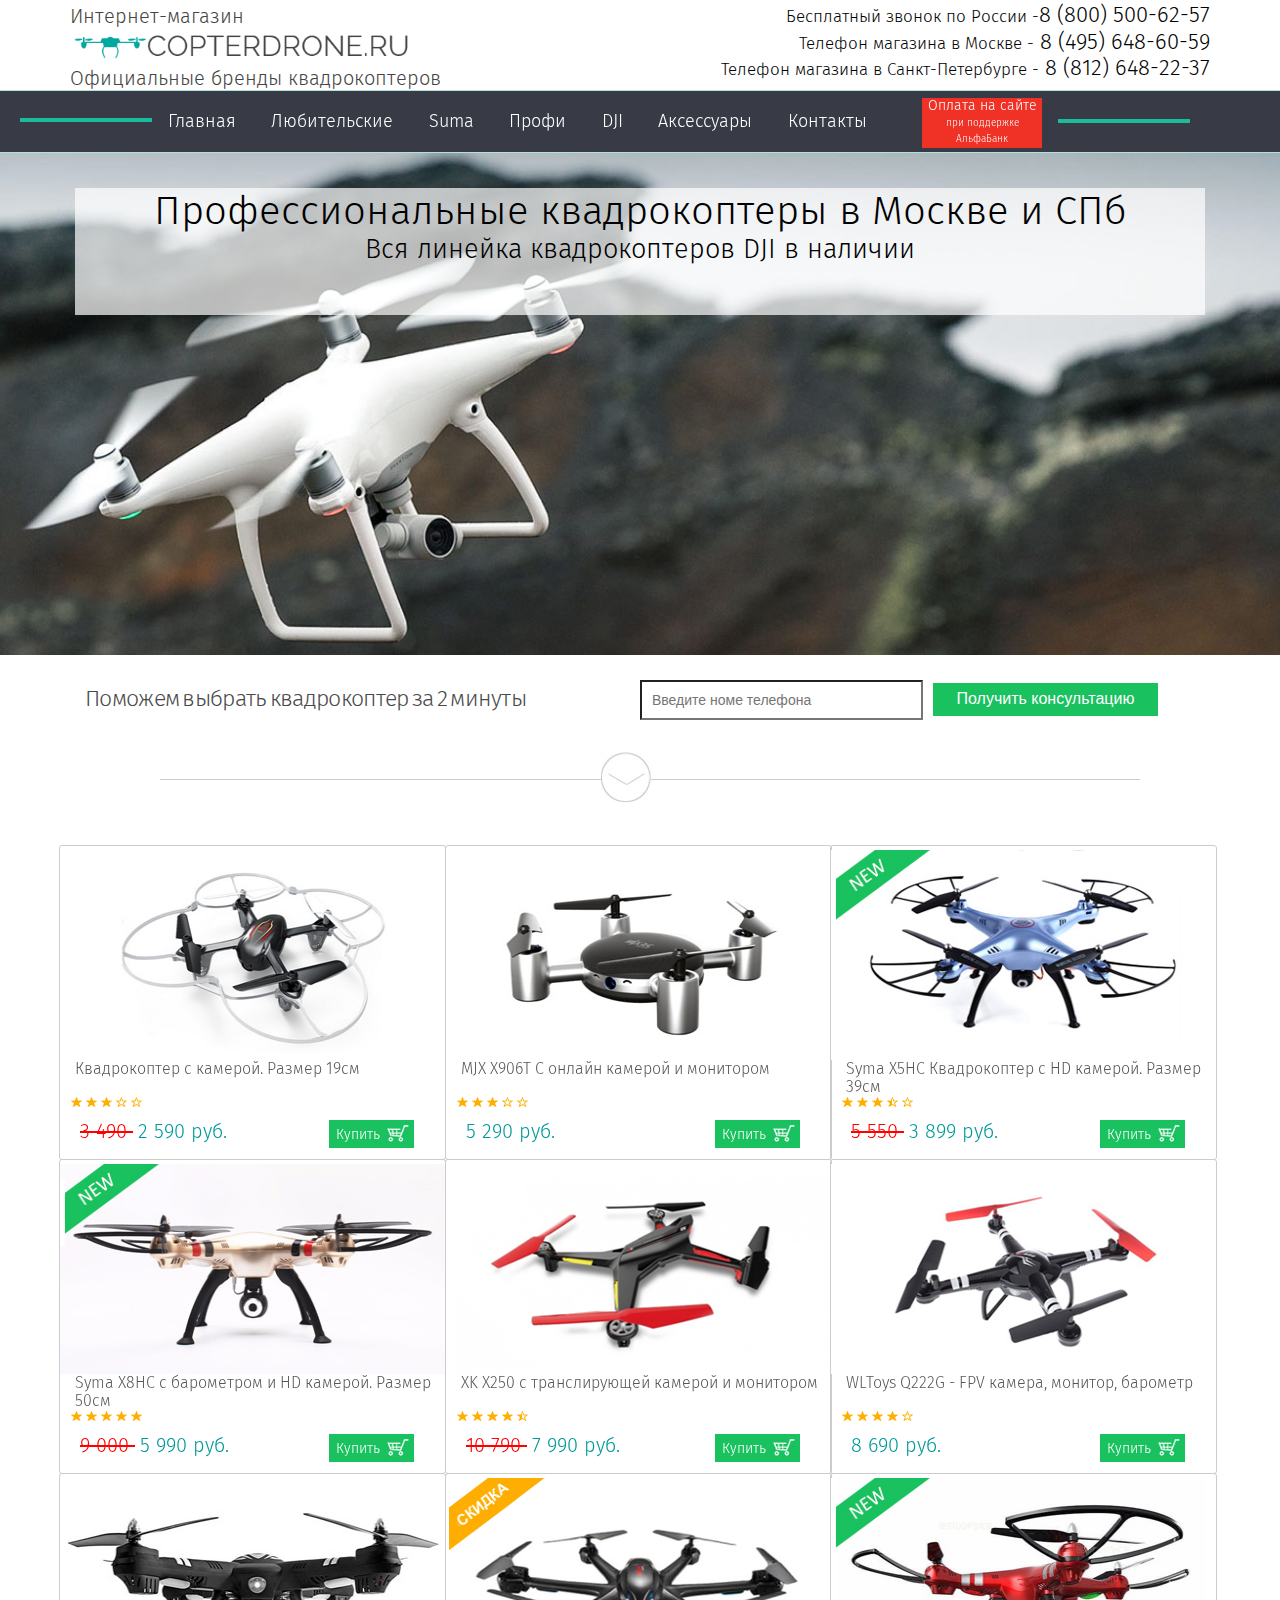
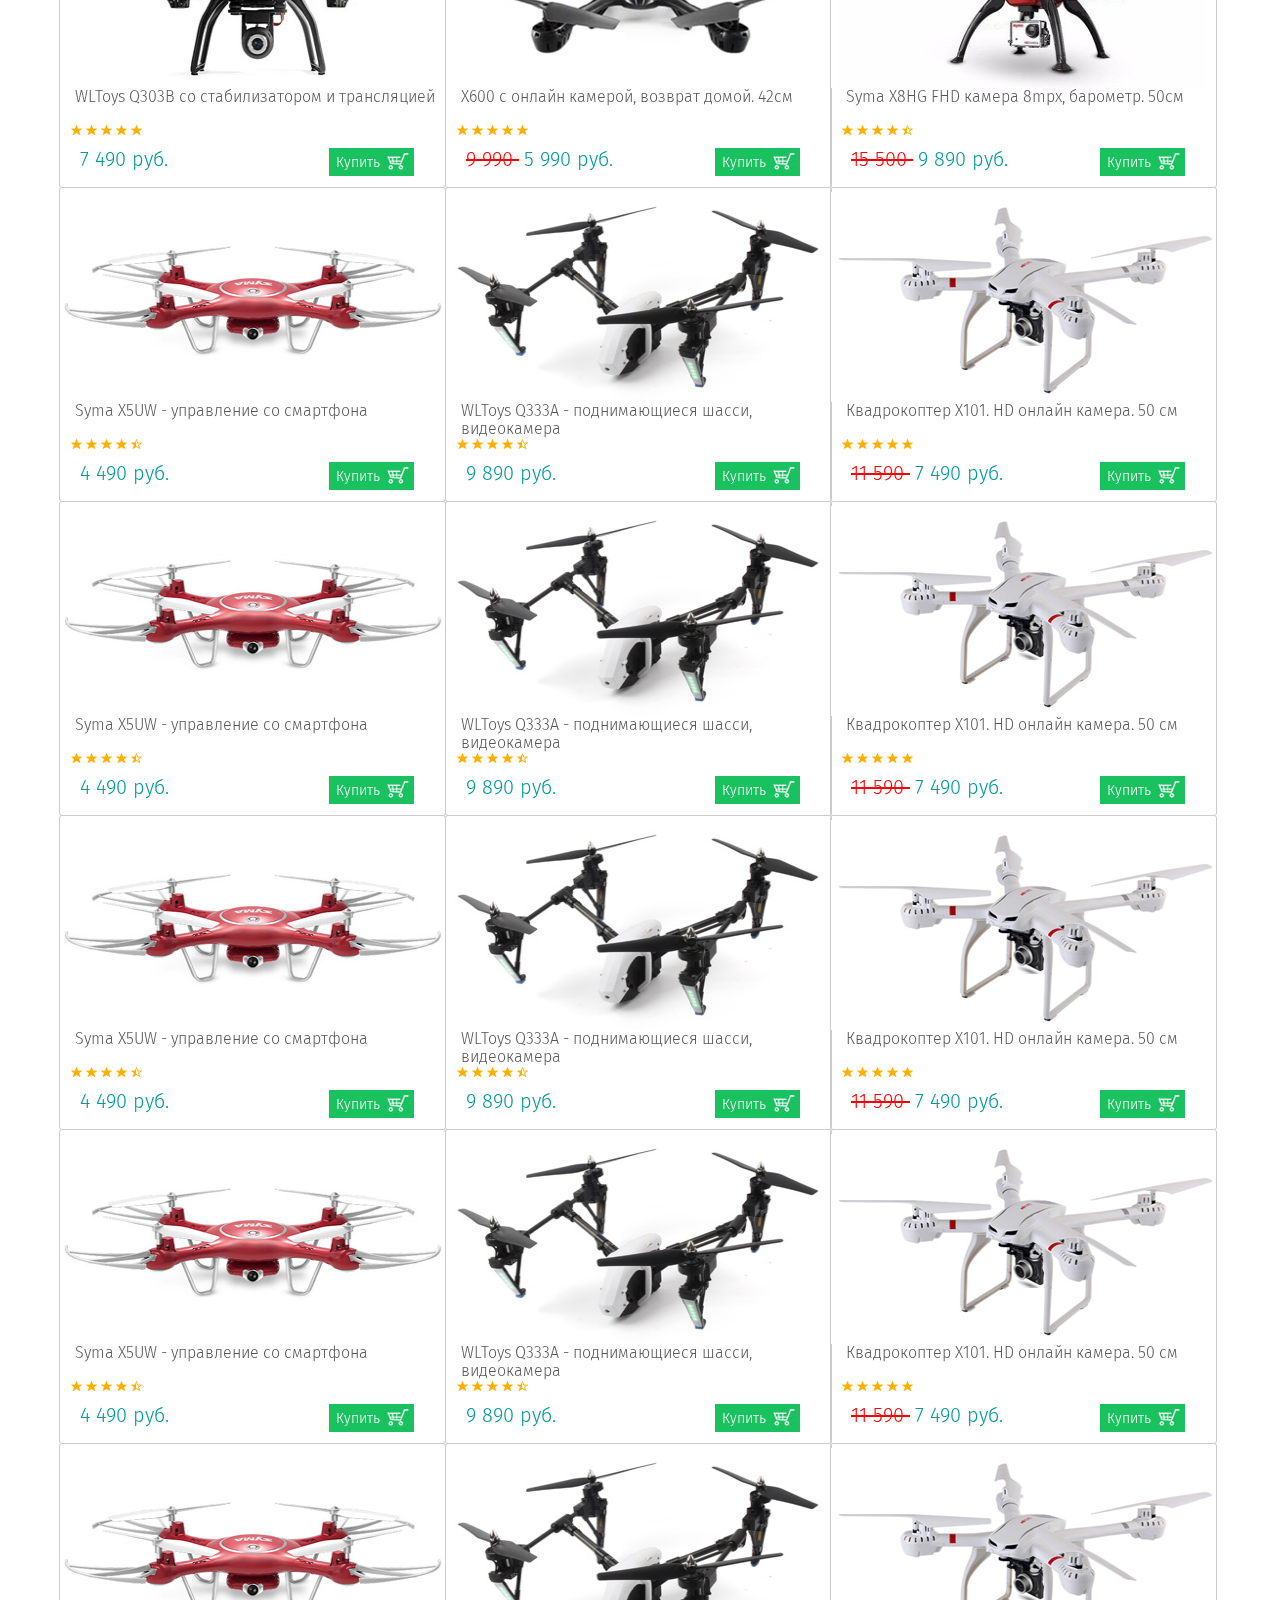
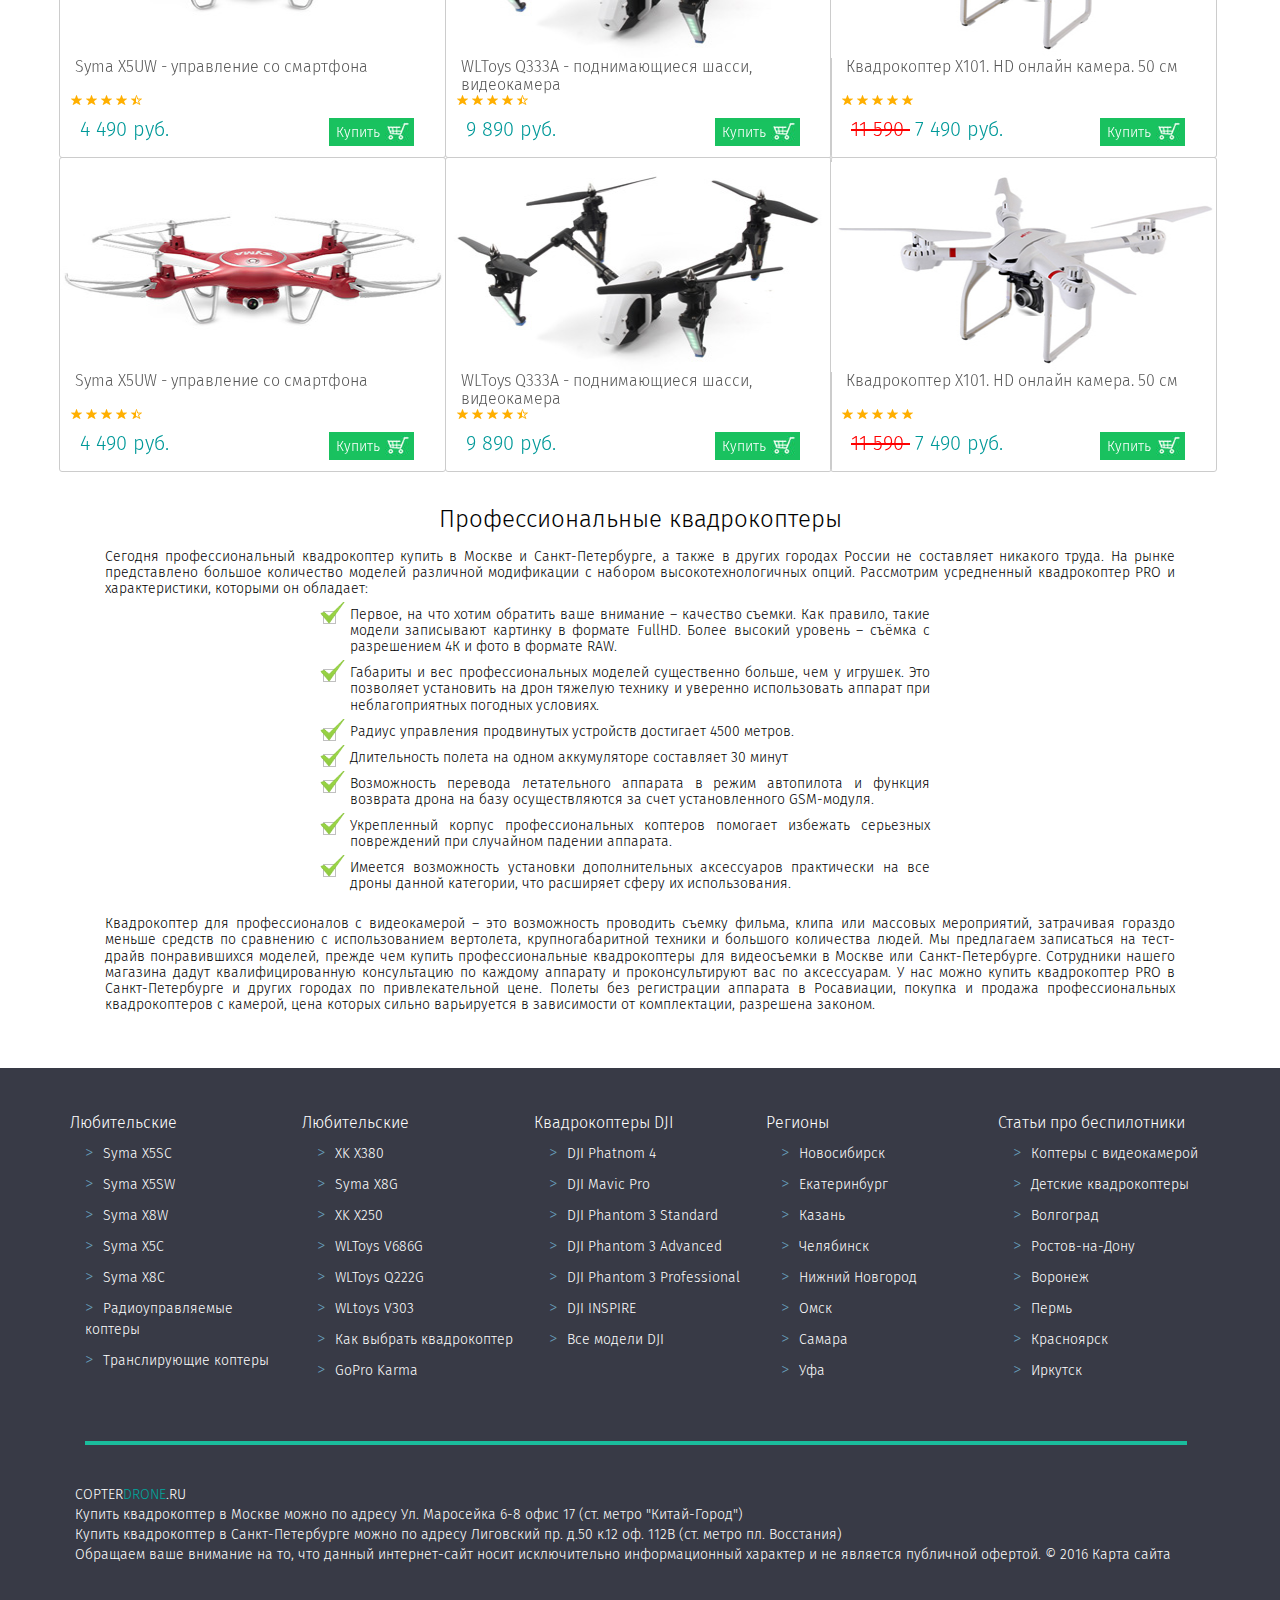
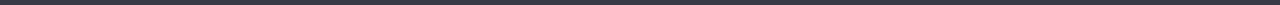
<file: professional.html>
<!DOCTYPE html>
<html xmlns="http://www.w3.org/1999/xhtml" xml:lang="ru-ru" lang="ru-ru" dir="ltr" >
<head>
  <meta http-equiv="content-type" content="text/html; charset=utf-8" />
<meta name="keywords" content="продажа профессиональный квадрокоптер с камерой цена, квадрокоптер pro характеристики, квадрокоптер для профессионалов стоимость" />
  <meta name="description" content="Купить профессиональный квадрокоптер  pro с камерой для видеосъемки по лучшей цене в Москве и Спб" /><title>Профессиональные (pro) квадрокоптеры, купить в СПб и Москве</title>

   <meta name="viewport" content="initial-scale=1, maximum-scale=1, user-scalable=0" />
  <title>Профессиональные (pro) квадрокоптеры, купить в СПб и Москве</title>


<link rel="icon" type="image/png" href="img/favicon.PNG" />
  <link rel="stylesheet" href="css/normalize.css">
  <link rel="stylesheet" href="css/animate.css">
  <link rel="stylesheet" href="css/hover.css">
  <link rel="stylesheet" href="css/lg-cols.css">
  <link rel="stylesheet" href="css/md-cols.css">
  <link rel="stylesheet" href="css/sm-cols.css">
  <link rel="stylesheet" href="css/xs-cols.css">
  <link href="https://fonts.googleapis.com/css?family=Fira+Sans:300,300i,400,400i" rel="stylesheet">
</head>
<body>
  <header>
    <div class="block-logo">
      <div class="container">
        <div class="row">
          <div class="header-logo col-lg-5 col-md-5 col-sm-7"><a href="">
            <span class=logo-text>Интернет-магазин</span>
            <img src="img/COPTERDRONE.RU-logo.png" alt="logo">
            <span class=logo-text>Официальные бренды квадрокоптеров</span>
          </a></div>
          <div class="site-telephone col-lg-7 col-md-7">
            <p class="site-telefone-item">Бесплатный звонок по России -<span class="telephone-number">8 (800) 500-62-57</span></p>
            <p class="site-telefone-item">Телефон магазина в Москве -<span class="telephone-number"> 8 (495) 648-60-59</span></p>
            <p class="site-telefone-item">Телефон магазина в Санкт-Петербурге -<span class="telephone-number"> 8 (812) 648-22-37</span></p>
          </div>
          <div class="burger">
            <span class="burger_stripe"></span>
          </div>
        </div>
      </div>
      <nav class="main-nav">
         <a href="index.html" class="nav-item hvr-float-shadow" >Главная</a>
          <a href="" class="nav-item hvr-float-shadow">Любительские</a>
          <a href="" class="nav-item hvr-float-shadow">Suma</a>
          <a href="#" class="nav-item hvr-float-shadow">Профи</a>
          <a href="" class="nav-item hvr-float-shadow">DJI</a>
          <a href="" class="nav-item hvr-float-shadow">Аксессуары</a>
          <a href="" class="nav-item hvr-float-shadow">Контакты</a>
          <a class="btn btn-red hvr-float-shadow">Оплата на сайте <span>при поддержке АльфаБанк</span></a>
      </nav>
    </div>
  </div>

  <div class="menu-order">
    <form name="forma" method="get" action="/payment">
      <p class="order-title">Для оплаты заказа заполните поля</p>
      <p class="order-text">После заполнения формы вы будете</p>
      <p class="order-text ">перенаправлены на сайт банка</p>
      <select name="product" class="js-payment-popup-select-control">
        <option value="">— Выберите модель</option>
        <option data-price="2790" value="Syma X11">Квадрокоптер Syma X11 - 2 390 руб.</option>
        <option data-price="3590" value="Syma X11C">Квадрокоптер Syma X11C - 3 290 руб.</option>
        <option data-price="3990" value="Sky Walker">Квадрокоптер Sky Walker - 3 990 руб.</option>
        <option data-price="4999" value="Syma X5C">Квадрокоптер Syma X5C - 4 799 руб.</option>
        <option data-price="5490" value="Syma X5SC">Квадрокоптер Syma X5SC - 4 999 руб.</option>
        <option data-price="6990" value="Syma X5SW">Квадрокоптер Syma X5SW - 8 990 руб. </option>
        <option data-price="8990" value="Syma X8C">Квадрокоптер Syma X8C - 7 990 руб. </option>
        <option data-price="8990" value="Syma X8W">Квадрокоптер Syma X8W - 9 490 руб. </option>
        <option data-price="5190" value="Galaxy Visitor 8">Квадрокоптер Galaxy Visitor 8 - 5 190 руб. </option>
        <option data-price="5490" value="WL Toys V262">Квадрокоптер WL Toys V262 - 5 490 руб. </option>
        <option data-price="7999" value="X600">Гексакоптер X600 -  7 999 руб. </option>
        <option data-price="10490" value="Hubsan H107D">Квадрокоптер Hubsan H107D -  10 490 руб. </option>
        <option data-price="14990" value="Syma X8G">Квадрокоптер Syma X8G -  14 990 руб. </option>
        <option data-price="24010" value="V303 Seeker">Квадрокоптер V303 Seeker - 24 010 руб.</option>
        <option data-price="59990" value="DJI Phantom 3 Standard">Квадрокоптер DJI Phantom 3 Standard - 57 990 руб.</option>
        <option data-price="81900" value="DJI Phantom 3 Advanced">Квадрокоптер DJI Phantom 3 Advanced - 79 990 руб.</option>
        <option data-price="99500" value="DJI Phantom 3 Professional">Квадрокоптер DJI Phantom 3 Professional - 99 500 руб.</option>
        <option data-price="235500" value="DJI Inspire 1">Квадрокоптер DJI Inspire 1 - 229 990 руб.</option>
        <option data-price="384923" value="DJI Inspire 1 Pro">Квадрокоптер DJI Inspire 1 Pro - 359 990 руб.</option>
        <option data-price="96890" value="Set Advanced">Квадрокоптер DJI Phantom 3 Advanced - 96 890 руб.</option>
        <option data-price="115490" value="Set Professional">Квадрокоптер DJI Phantom 3 Professional - 115 490 руб.</option>
        <option data-price="11499" value="Аккумулятор DJI Phantom 3">Аккумулятор DJI Phantom 3 - 10 800 руб.</option>
        <option data-price="16499" value="Аккумулятор DJI Inspire">Аккумулятор DJI Inspire - 16 499 руб.</option>
      </select>
      <input type="number" required="required" maxlength="50" size="30" placeholder="Сумма, руб." name="amount" class="inputbox">
      <input type="text" required="required" maxlength="50" size="30" placeholder="Номер заказа (сообщает менеджер)" name="order" class="inputbox">
      <input class="btn btn-green" type="submit" value="ПЕРЕЙТИ К ОПЛАТЕ">
    </form>
    <span class='callback_closer'>
    </span>
  </div>
</header>

<main>
  <div class="offer offer-proffessional">
    <div class="container">
      <div class="offer-block">
        <h1 class="offer-title">Профессиональные квадрокоптеры в Москве и СПб</h1>
        <p class="offer-text">Вся линейка квадрокоптеров DJI в наличии</p>
      </div>
    </div>
  </div>

  <div class="professional-form">
    <div class="container">
     <form action="" class="offer-form row offer-block">
      <p class="col-lg-6 col-md-6 offer-form-text">Поможем выбрать квадрокоптер за 2 минуты</p>
      <input type="text" placeholder="Введите номе телефона" type="text" name="name" class="inputbox col-lg-3 col-md-3">
      <div class="col-lg-3 col-md-3">
        <input type="submit" name="submit" value="Получить консультацию" class="btn-green">
      </div>
    </form>
  </div>
</div>

<div class="catalog-top prof-catalog">
    <div class="container">
      <div class="row">
    <div href="" class="catalog-item  hvr-glow col-lg-4 col-md-4">
    <a id="bx_3966226736_2383_pict" href="/syma_x11c/" class="bx_catalog_item_images" alt="квадрокоптер купить в СПб"><img src="img/x11c.jpg" alt="SymaX11C">
      <div class="product-mask">
        <ul>
          <li><span>Размер: </span><span>19см</span></li>
          <li><span>Дальность: </span<span>45 метров</span></li>
          <li><span>Время полета: </span><span>7-9 мин</span></li>
          <li><span>Время зарядки: </span><span>40 мин</span></li>
          <li><span>Камера: </span><span>640х480</span></li>
          <li><span>Аккумулятор: </span><span>380mah</span></li>
        </ul>
        <button class="btn btn-white">Подробнее</button>
      </div>
      </a>
      <a href="" class="item-title">Квадрокоптер с камерой. Размер 19см</a>
      <div class="stars-block">
        <span class="star"></span>
        <span class="star"></span>
        <span class="star"></span>
        <span class="star empty"></span>
        <span class="star empty"></span>
      </div>
      <div class="row price-block">
        <p class="item-price col-lg-7 col-md-7"><span>3 490 </span>2 590 руб.</p>
        <div class="col-lg-5 col-md-5">
          <div class="btn-basket outline-outward">Купить </div>
        </div>
      </div>
    </div>
    <div href="" class="catalog-item hvr-glow col-lg-4 col-md-4">
      <a id="bx_3966226736_2383_pict" href="/mjx_x906t/" class="bx_catalog_item_images" alt="квадрокоптер с камерой mjx x906t купить в Санкт-Петербурге"><img src="img/mjx_x906t.jpg">
        <div class="product-mask">
          <ul>
            <li><span>Размер: </span><span>25см</span></li>
            <li><span>Дальность: </span><span>60 метров</span></li>
            <li><span>Время полета: </span><span>10-12 мин</span></li>
            <li><span>Время зарядки: </span><span>40 мин</span></li>
            <li><span>Камера: </span><span>Транслирующая</span></li>
            <li><span>Аккумулятор: </span><span>380mah</span></li>
          </ul>
          <button class="btn btn-white">Подробнее</button>
        </div>
      </a>
      <a href="" class="item-title">MJX X906T С онлайн камерой и монитором</a>
      <div class="stars-block">
        <span class="star"></span>
        <span class="star"></span>
        <span class="star"></span>
        <span class="star empty"></span>
        <span class="star empty"></span>
      </div>
      <div class="row price-block">
        <p class="item-price col-lg-7 col-md-7">5 290 руб.</p>
        <div class="col-lg-5 col-md-5">
          <div class="btn-basket outline-outward">Купить </div>
        </div>
      </div>
    </div>
    <div href="" class="catalog-item hvr-glow col-lg-4 col-md-4">
    <a id="bx_3966226736_2383_pict" href="/syma_x5hc/" class="bx_catalog_item_images" alt="квадрокоптер"><img src="img/x5hc.jpg">
      <div class="product-mask">
        <ul>
          <li><span>Размер: </span><span>39см</span></li>
            <li><span>Дальность: </span><span>100 метров</span></li>
            <li><span>Время полета: </span><span>10-12 мин</span></li>
            <li><span>Время зарядки: </span><span>40 мин</span></li>
            <li><span>Камера: </span><span>нет</span></li>
            <li><span>Аккумулятор: </span><span>600mah</span></li>
        </ul>
        <button class="btn btn-white">Подробнее</button>
      </div>
      </a>
      <a href="" class="item-title">Syma X5HC Квадрокоптер с HD камерой.  Размер 39см</a>
      <div class="stars-block">
        <span class="star"></span>
        <span class="star"></span>
        <span class="star"></span>
        <span class="star half"></span>
        <span class="star empty"></span>
      </div>
      <div class="row price-block">
        <p class="item-price col-lg-7 col-md-7"><span>5 550 </span>3 899 руб.</p>
        <div class="col-lg-5 col-md-5">
          <div class="btn-basket outline-outward">Купить </div>
        </div>
      </div>
    </div>
    </div>
    <div class="row">
      <div href="" class="catalog-item hvr-glow col-lg-4 col-md-4">
        <a id="bx_3966226736_2383_pict" href="/syma_x8hc/" class="bx_catalog_item_images" alt="Квадрокоптер с барометром syma x8hc"><img src="img/x8hc.jpg">
            <div class="product-mask">
            <ul>
              <li><span>Размер: </span><span>50см</span></li>
              <li><span>Дальность: </span><span>120 метров</span></li>
              <li><span>Время полета: </span><span>10-12 мин</span></li>
              <li><span>Камера: </span><span>1280х720</span></li>
              <li><span>Аккумулятор: </span><span>2000mah</span></li>
              <li><span>Функции: </span><span>флипы, Headless, Failsafe</span></li>
            </ul>
            <button class="btn btn-white">Подробнее</button>
          </div>
        </a>
        <a href="" class="item-title">Syma X8HC с барометром и HD камерой. Размер 50см</a>
        <div class="stars-block">
        <span class="star"></span>
        <span class="star"></span>
        <span class="star"></span>
        <span class="star"></span>
        <span class="star"></span>
      </div>
        <div class="row price-block price-block-up">
          <p class="item-price col-lg-7 col-md-7"><span>9 000 </span>5 990 руб.</p>
        <div class="col-lg-5 col-md-5">
          <div class="btn-basket outline-outward">Купить </div>
        </div>
      </div>
    </div>
    <div href="" class="catalog-item hvr-glow col-lg-4 col-md-4">
    <a id="bx_3966226736_2383_pict" href="/xk_x250/" class="bx_catalog_item_images" alt="купить в спб квадрокоптер"><img src="img/x250.jpg">
      <div class="product-mask">
        <ul>
          <li><span>Размер: </span><span>37см</span></li>
          <li><span>Дальность: </span><span>100 метров</span></li>
          <li><span>Время полета: </span><span>10-12 мин</span></li>
          <li><span>Камера: </span><span>Транслирующая, с монитором</span></li>
          <li><span>Аккумулятор: </span><span>780mah</span></li>
          <li><span>Функции: </span><span>возврат домой, Headless Mode</span></li>
        </ul>
        <button class="btn btn-white">Подробнее</button>
      </div>
      </a>
      <a href="" class="item-title">XK X250 с транслирующей камерой и монитором</a>
      <div class="stars-block">
        <span class="star"></span>
        <span class="star"></span>
        <span class="star"></span>
        <span class="star"></span>
        <span class="star half"></span>
      </div>
      <div class="row price-block price-block-up">
        <p class="item-price col-lg-7 col-md-7"><span>10 790 </span>7 990 руб.</p>
        <div class="col-lg-5 col-md-5">
          <div class="btn-basket outline-outward">Купить </div>
        </div>
      </div>
    </div>
    <div href="" class="catalog-item hvr-glow col-lg-4 col-md-4">
    <a id="bx_3966226736_2383_pict" href="/wltoys_q222g/" class="bx_catalog_item_images" alt="Радиоуправляемый квадрокоптер"><img src="img/q222g.jpg">
      <div class="product-mask">
        <ul>
          <li><span>Размер: </span><span>39см</span></li>
          <li><span>Дальность: </span><span>100 метров</span></li>
          <li><span>Время полета: </span><span>10-12 мин</span></li>
          <li><span>Камера: </span><span>Онлайн, монитор в комплекте</span></li>
          <li><span>Аккумулятор: </span><span>550mah</span></li>
          <li><span>Функции: </span><span>флипы, возврат домой, барометр (сам держит высоту)</span></li>
        </ul>
        <button class="btn btn-white">Подробнее</button>
      </div>
      </a>
      <a href="" class="item-title">WLToys Q222G - FPV камера, монитор, барометр</a>
      <div class="stars-block">
        <span class="star"></span>
        <span class="star"></span>
        <span class="star"></span>
        <span class="star"></span>
        <span class="star empty"></span>
      </div>
      <div class="row price-block price-block-up">
        <p class="item-price col-lg-7 col-md-7">8 690 руб.</p>
        <div class="col-lg-5 col-md-5">
          <div class="btn-basket outline-outward">Купить </div>
        </div>
      </div>
    </div>
    </div>
    <div class="row">
    <div href="" class="catalog-item hvr-glow col-lg-4 col-md-4">
    <a id="bx_3966226736_2383_pict" href="/wltoys_q303b/" class="bx_catalog_item_images" alt="Квадрокоптер с fpv камерой WLToys Q333B"> <img src="img/wltous_q303a.jpg">
      <div class="product-mask">
        <ul>
          <li><span>Размер: </span><span>50см</span></li>
          <li><span>Дальность: </span><span>120 метров</span></li>
          <li><span>Время полета: </span><span>10-12 мин</span></li>
          <li><span>Камера: </span><span>Транслирующая</span></li>
          <li><span>Аккумулятор: </span><span>2000mah</span></li>
          <li><span>Функции: </span><span>флипы, Headless, Failsafe</span></li>
        </ul>
        <button class="btn btn-white">Подробнее</button>
      </div>
      </a>
      <a href="" class="item-title">WLToys Q303B со стабилизатором и трансляцией</a>
      <div class="stars-block">
        <span class="star"></span>
        <span class="star"></span>
        <span class="star"></span>
        <span class="star"></span>
        <span class="star"></span>
      </div>
      <div class="row price-block price-block-up">
        <p class="item-price col-lg-7">7 490 руб.</p>
        <div class="col-lg-5 col-md-5">
          <div class="btn-basket outline-outward">Купить </div>
        </div>
      </div>
    </div>
    <div href="" class="catalog-item hvr-glow col-lg-4 col-md-4">
    <a id="bx_3966226736_2383_pict" href="/mjx_x600/" class="bx_catalog_item_images" alt="Гексакоптер MJX X600 с камерой в Москве"><img src="img/x600.jpg">
      <div class="product-mask">
        <ul>
          <li><span>Размер: </span><span>39см</span></li>
          <li><span>Дальность: </span><span>100 метров</span></li>
          <li><span>Время полета: </span><span>10-12 мин</span></li>
          <li><span>Камера: </span><span>Транслирующая</span></li>
          <li><span>Аккумулятор: </span><span>700mah</span></li>
          <li><span>Функции: </span><span>флипы, Failsafe, возврат домой</span></li>
        </ul>
        <button class="btn btn-white">Подробнее</button>
      </div>
      </a>
      <a href="" class="item-title">X600 с онлайн камерой, возврат домой. 42см</a>
      <div class="stars-block">
        <span class="star"></span>
        <span class="star"></span>
        <span class="star"></span>
        <span class="star"></span>
        <span class="star"></span>
      </div>
      <div class="row price-block price-block-up">
        <p class="item-price col-lg-7 col-md-7"><span>9 990 </span>5 990 руб.</p>
        <div class="col-lg-5 col-md-5">
          <div class="btn-basket outline-outward">Купить </div>
        </div>
      </div>
    </div>
    <div href="" class="catalog-item hvr-glow col-lg-4 col-md-4">
    <a id="bx_3966226736_2383_pict" href="/syma_x8hg/" class="bx_catalog_item_images" alt="Квадрокоптер Syma X8HG"><img src="img/x8hg.jpg">
      <div class="product-mask">
        <ul>
          <li><span>Размер: </span><span>50см</span></li>
          <li><span>Дальность: </span><span>120 метров</span></li>
          <li><span>Время полета: </span><span>10-13 мин</span></li>
          <li><span>Камера: </span><span>1920х1080 FullHD</span></li>
          <li><span>Аккумулятор: </span><span>2000mah</span></li>
          <li><span>Функции: </span><span>флипы, Headless, Failsafe</span></li>
        </ul>
        <button class="btn btn-white">Подробнее</button>
      </div>
      </a>
      <a href="" class="item-title">Syma X8HG FHD камера 8mpx, барометр. 50см</a>
      <div class="stars-block">
        <span class="star"></span>
        <span class="star"></span>
        <span class="star"></span>
        <span class="star"></span>
        <span class="star half"></span>
      </div>
      <div class="row price-block price-block-up">
        <p class="item-price col-lg-7 col-md-7"><span>15 500 </span>9 890 руб.</p>
        <div class="col-lg-5 col-md-5">
          <div class="btn-basket outline-outward">Купить </div>
        </div>
      </div>
    </div>
    </div>
    <div class="row">
    <div href="" class="catalog-item hvr-glow col-lg-4 col-md-4">
    <a id="bx_3966226736_2383_pict" href="/syma_x5uw/" class="bx_catalog_item_images" alt="Квадрокоптер Syma X5UW"><img src="img/x5uw.jpg">
      <div class="product-mask">
        <ul>
          <li><span>Размер: </span><span>32см</span></li>
          <li><span>Дальность: </span><span>120 метров</span></li>
          <li><span>Время полета: </span><span>10-13 мин</span></li>
          <li><span>Камера: </span><span>1920х1080 FullHD</span></li>
          <li><span>Аккумулятор: </span><span>500mah</span></li>
          <li><span>Функции: </span><span>флипы, Headless, Failsafe, построение маршрута</span></li>
        </ul>
        <button class="btn btn-white">Подробнее</button>
      </div>
      </a>
      <a href="" class="item-title">Syma X5UW - управление со смартфона</a>
      <div class="stars-block">
        <span class="star"></span>
        <span class="star"></span>
        <span class="star"></span>
        <span class="star"></span>
        <span class="star half"></span>
      </div>
      <div class="row price-block price-block-up">
        <p class="item-price col-lg-7 col-md-7">4 490 руб.</p>
        <div class="col-lg-5 col-md-5">
          <div class="btn-basket outline-outward">Купить </div>
        </div>
      </div>
    </div>
    <div href="" class="catalog-item hvr-glow col-lg-4 col-md-4">
    <a id="bx_3966226736_2383_pict" href="/wltoys_q333a/" class="bx_catalog_item_images" alt="Квадрокоптер WLToys Q333A"><img src="img/q333a.jpg">
      <div class="product-mask">
        <ul>
          <li><span>Размер: </span><span>45см</span></li>
          <li><span>Дальность: </span><span>120 метров</span></li>
          <li><span>Время полета: </span><span>10-13 мин</span></li>
          <li><span>Камера: </span><span>1920х1080 FullHD</span></li>
          <li><span>Аккумулятор: </span><span>2000mah</span></li>
          <li><span>Функции: </span><span>складывающиеся шасси, Headless, Failsafe,</span></li>
        </ul>
        <button class="btn btn-white">Подробнее</button>
      </div>
      </a>
      <a href="" class="item-title">WLToys Q333A - поднимающиеся шасси, видеокамера</a>
      <div class="stars-block">
        <span class="star"></span>
        <span class="star"></span>
        <span class="star"></span>
        <span class="star"></span>
        <span class="star half"></span>
      </div>
      <div class="row price-block price-block-up">
        <p class="item-price col-lg-7  col-md-7">9 890 руб.</p>
        <div class="col-lg-5 col-md-5">
          <div class="btn-basket outline-outward">Купить </div>
        </div>
      </div>
    </div>
    <div href="" class="catalog-item hvr-glow col-lg-4 col-md-4">
    <a id="bx_3966226736_2383_pict" href="/mjx_x101/" class="bx_catalog_item_images" alt="Квадрокоптер MJX X101"><img src="img/x101.jpg">
      <div class="product-mask">
        <ul>
          <li><span>Размер: </span><span>50см</span></li>
            <li><span>Дальность: </span><span>120 метров</span></li>
            <li><span>Время полета: </span><span>13-15 мин</span></li>
            <li><span>Камера: </span><span>HD онлайн</span></li>
            <li><span>Аккумулятор: </span><span>1200mah</span></li>
            <li><span>Функции: </span><span>флипы, Failsafe, автовозврат</span></li>
        </ul>
        <button class="btn btn-white">Подробнее</button>
      </div>
      </a>
      <a href="" class="item-title">Квадрокоптер X101. HD онлайн камера. 50 см</a>
      <div class="stars-block">
        <span class="star"></span>
        <span class="star"></span>
        <span class="star"></span>
        <span class="star"></span>
        <span class="star"></span>
      </div>
      <div class="row price-block price-block-up">
        <p class="item-price col-lg-7 col-md-7"><span>11 590 </span>7 490 руб.</p>
        <div class="col-lg-5 col-md-5">
          <div class="btn-basket outline-outward">Купить </div>
        </div>
      </div>
    </div>
      </div>
      <div class="row">
    <div href="" class="catalog-item hvr-glow col-lg-4 col-md-4">
    <a id="bx_3966226736_2383_pict" href="/syma_x5uw/" class="bx_catalog_item_images" alt="Квадрокоптер Syma X5UW"><img src="img/x5uw.jpg">
      <div class="product-mask">
        <ul>
          <li><span>Размер: </span><span>32см</span></li>
          <li><span>Дальность: </span><span>120 метров</span></li>
          <li><span>Время полета: </span><span>10-13 мин</span></li>
          <li><span>Камера: </span><span>1920х1080 FullHD</span></li>
          <li><span>Аккумулятор: </span><span>500mah</span></li>
          <li><span>Функции: </span><span>флипы, Headless, Failsafe, построение маршрута</span></li>
        </ul>
        <button class="btn btn-white">Подробнее</button>
      </div>
      </a>
      <a href="" class="item-title">Syma X5UW - управление со смартфона</a>
      <div class="stars-block">
        <span class="star"></span>
        <span class="star"></span>
        <span class="star"></span>
        <span class="star"></span>
        <span class="star half"></span>
      </div>
      <div class="row price-block price-block-up">
        <p class="item-price col-lg-7 col-md-7">4 490 руб.</p>
        <div class="col-lg-5 col-md-5">
          <div class="btn-basket outline-outward">Купить </div>
        </div>
      </div>
    </div>
    <div href="" class="catalog-item hvr-glow col-lg-4 col-md-4">
    <a id="bx_3966226736_2383_pict" href="/wltoys_q333a/" class="bx_catalog_item_images" alt="Квадрокоптер WLToys Q333A"><img src="img/q333a.jpg">
      <div class="product-mask">
        <ul>
          <li><span>Размер: </span><span>45см</span></li>
          <li><span>Дальность: </span><span>120 метров</span></li>
          <li><span>Время полета: </span><span>10-13 мин</span></li>
          <li><span>Камера: </span><span>1920х1080 FullHD</span></li>
          <li><span>Аккумулятор: </span><span>2000mah</span></li>
          <li><span>Функции: </span><span>складывающиеся шасси, Headless, Failsafe,</span></li>
        </ul>
        <button class="btn btn-white">Подробнее</button>
      </div>
      </a>
      <a href="" class="item-title">WLToys Q333A - поднимающиеся шасси, видеокамера</a>
      <div class="stars-block">
        <span class="star"></span>
        <span class="star"></span>
        <span class="star"></span>
        <span class="star"></span>
        <span class="star half"></span>
      </div>
      <div class="row price-block price-block-up">
        <p class="item-price col-lg-7  col-md-7">9 890 руб.</p>
        <div class="col-lg-5 col-md-5">
          <div class="btn-basket outline-outward">Купить </div>
        </div>
      </div>
    </div>
    <div href="" class="catalog-item hvr-glow col-lg-4 col-md-4">
    <a id="bx_3966226736_2383_pict" href="/mjx_x101/" class="bx_catalog_item_images" alt="Квадрокоптер MJX X101"><img src="img/x101.jpg">
      <div class="product-mask">
        <ul>
          <li><span>Размер: </span><span>50см</span></li>
            <li><span>Дальность: </span><span>120 метров</span></li>
            <li><span>Время полета: </span><span>13-15 мин</span></li>
            <li><span>Камера: </span><span>HD онлайн</span></li>
            <li><span>Аккумулятор: </span><span>1200mah</span></li>
            <li><span>Функции: </span><span>флипы, Failsafe, автовозврат</span></li>
        </ul>
        <button class="btn btn-white">Подробнее</button>
      </div>
      </a>
      <a href="" class="item-title">Квадрокоптер X101. HD онлайн камера. 50 см</a>
      <div class="stars-block">
        <span class="star"></span>
        <span class="star"></span>
        <span class="star"></span>
        <span class="star"></span>
        <span class="star"></span>
      </div>
      <div class="row price-block price-block-up">
        <p class="item-price col-lg-7 col-md-7"><span>11 590 </span>7 490 руб.</p>
        <div class="col-lg-5 col-md-5">
          <div class="btn-basket outline-outward">Купить </div>
        </div>
      </div>
    </div>
      </div>
      <div class="row">
    <div href="" class="catalog-item hvr-glow col-lg-4 col-md-4">
    <a id="bx_3966226736_2383_pict" href="/syma_x5uw/" class="bx_catalog_item_images" alt="Квадрокоптер Syma X5UW"><img src="img/x5uw.jpg">
      <div class="product-mask">
        <ul>
          <li><span>Размер: </span><span>32см</span></li>
          <li><span>Дальность: </span><span>120 метров</span></li>
          <li><span>Время полета: </span><span>10-13 мин</span></li>
          <li><span>Камера: </span><span>1920х1080 FullHD</span></li>
          <li><span>Аккумулятор: </span><span>500mah</span></li>
          <li><span>Функции: </span><span>флипы, Headless, Failsafe, построение маршрута</span></li>
        </ul>
        <button class="btn btn-white">Подробнее</button>
      </div>
      </a>
      <a href="" class="item-title">Syma X5UW - управление со смартфона</a>
      <div class="stars-block">
        <span class="star"></span>
        <span class="star"></span>
        <span class="star"></span>
        <span class="star"></span>
        <span class="star half"></span>
      </div>
      <div class="row price-block price-block-up">
        <p class="item-price col-lg-7 col-md-7">4 490 руб.</p>
        <div class="col-lg-5 col-md-5">
          <div class="btn-basket outline-outward">Купить </div>
        </div>
      </div>
    </div>
    <div href="" class="catalog-item hvr-glow col-lg-4 col-md-4">
    <a id="bx_3966226736_2383_pict" href="/wltoys_q333a/" class="bx_catalog_item_images" alt="Квадрокоптер WLToys Q333A"><img src="img/q333a.jpg">
      <div class="product-mask">
        <ul>
          <li><span>Размер: </span><span>45см</span></li>
          <li><span>Дальность: </span><span>120 метров</span></li>
          <li><span>Время полета: </span><span>10-13 мин</span></li>
          <li><span>Камера: </span><span>1920х1080 FullHD</span></li>
          <li><span>Аккумулятор: </span><span>2000mah</span></li>
          <li><span>Функции: </span><span>складывающиеся шасси, Headless, Failsafe,</span></li>
        </ul>
        <button class="btn btn-white">Подробнее</button>
      </div>
      </a>
      <a href="" class="item-title">WLToys Q333A - поднимающиеся шасси, видеокамера</a>
      <div class="stars-block">
        <span class="star"></span>
        <span class="star"></span>
        <span class="star"></span>
        <span class="star"></span>
        <span class="star half"></span>
      </div>
      <div class="row price-block price-block-up">
        <p class="item-price col-lg-7  col-md-7">9 890 руб.</p>
        <div class="col-lg-5 col-md-5">
          <div class="btn-basket outline-outward">Купить </div>
        </div>
      </div>
    </div>
    <div href="" class="catalog-item hvr-glow col-lg-4 col-md-4">
    <a id="bx_3966226736_2383_pict" href="/mjx_x101/" class="bx_catalog_item_images" alt="Квадрокоптер MJX X101"><img src="img/x101.jpg">
      <div class="product-mask">
        <ul>
          <li><span>Размер: </span><span>50см</span></li>
            <li><span>Дальность: </span><span>120 метров</span></li>
            <li><span>Время полета: </span><span>13-15 мин</span></li>
            <li><span>Камера: </span><span>HD онлайн</span></li>
            <li><span>Аккумулятор: </span><span>1200mah</span></li>
            <li><span>Функции: </span><span>флипы, Failsafe, автовозврат</span></li>
        </ul>
        <button class="btn btn-white">Подробнее</button>
      </div>
      </a>
      <a href="" class="item-title">Квадрокоптер X101. HD онлайн камера. 50 см</a>
      <div class="stars-block">
        <span class="star"></span>
        <span class="star"></span>
        <span class="star"></span>
        <span class="star"></span>
        <span class="star"></span>
      </div>
      <div class="row price-block price-block-up">
        <p class="item-price col-lg-7 col-md-7"><span>11 590 </span>7 490 руб.</p>
        <div class="col-lg-5 col-md-5">
          <div class="btn-basket outline-outward">Купить </div>
        </div>
      </div>
    </div>
      </div>
      <div class="row">
    <div href="" class="catalog-item hvr-glow col-lg-4 col-md-4">
    <a id="bx_3966226736_2383_pict" href="/syma_x5uw/" class="bx_catalog_item_images" alt="Квадрокоптер Syma X5UW"><img src="img/x5uw.jpg">
      <div class="product-mask">
        <ul>
          <li><span>Размер: </span><span>32см</span></li>
          <li><span>Дальность: </span><span>120 метров</span></li>
          <li><span>Время полета: </span><span>10-13 мин</span></li>
          <li><span>Камера: </span><span>1920х1080 FullHD</span></li>
          <li><span>Аккумулятор: </span><span>500mah</span></li>
          <li><span>Функции: </span><span>флипы, Headless, Failsafe, построение маршрута</span></li>
        </ul>
        <button class="btn btn-white">Подробнее</button>
      </div>
      </a>
      <a href="" class="item-title">Syma X5UW - управление со смартфона</a>
      <div class="stars-block">
        <span class="star"></span>
        <span class="star"></span>
        <span class="star"></span>
        <span class="star"></span>
        <span class="star half"></span>
      </div>
      <div class="row price-block price-block-up">
        <p class="item-price col-lg-7 col-md-7">4 490 руб.</p>
        <div class="col-lg-5 col-md-5">
          <div class="btn-basket outline-outward">Купить </div>
        </div>
      </div>
    </div>
    <div href="" class="catalog-item hvr-glow col-lg-4 col-md-4">
    <a id="bx_3966226736_2383_pict" href="/wltoys_q333a/" class="bx_catalog_item_images" alt="Квадрокоптер WLToys Q333A"><img src="img/q333a.jpg">
      <div class="product-mask">
        <ul>
          <li><span>Размер: </span><span>45см</span></li>
          <li><span>Дальность: </span><span>120 метров</span></li>
          <li><span>Время полета: </span><span>10-13 мин</span></li>
          <li><span>Камера: </span><span>1920х1080 FullHD</span></li>
          <li><span>Аккумулятор: </span><span>2000mah</span></li>
          <li><span>Функции: </span><span>складывающиеся шасси, Headless, Failsafe,</span></li>
        </ul>
        <button class="btn btn-white">Подробнее</button>
      </div>
      </a>
      <a href="" class="item-title">WLToys Q333A - поднимающиеся шасси, видеокамера</a>
      <div class="stars-block">
        <span class="star"></span>
        <span class="star"></span>
        <span class="star"></span>
        <span class="star"></span>
        <span class="star half"></span>
      </div>
      <div class="row price-block price-block-up">
        <p class="item-price col-lg-7  col-md-7">9 890 руб.</p>
        <div class="col-lg-5 col-md-5">
          <div class="btn-basket outline-outward">Купить </div>
        </div>
      </div>
    </div>
    <div href="" class="catalog-item hvr-glow col-lg-4 col-md-4">
    <a id="bx_3966226736_2383_pict" href="/mjx_x101/" class="bx_catalog_item_images" alt="Квадрокоптер MJX X101"><img src="img/x101.jpg">
      <div class="product-mask">
        <ul>
          <li><span>Размер: </span><span>50см</span></li>
            <li><span>Дальность: </span><span>120 метров</span></li>
            <li><span>Время полета: </span><span>13-15 мин</span></li>
            <li><span>Камера: </span><span>HD онлайн</span></li>
            <li><span>Аккумулятор: </span><span>1200mah</span></li>
            <li><span>Функции: </span><span>флипы, Failsafe, автовозврат</span></li>
        </ul>
        <button class="btn btn-white">Подробнее</button>
      </div>
      </a>
      <a href="" class="item-title">Квадрокоптер X101. HD онлайн камера. 50 см</a>
      <div class="stars-block">
        <span class="star"></span>
        <span class="star"></span>
        <span class="star"></span>
        <span class="star"></span>
        <span class="star"></span>
      </div>
      <div class="row price-block price-block-up">
        <p class="item-price col-lg-7 col-md-7"><span>11 590 </span>7 490 руб.</p>
        <div class="col-lg-5 col-md-5">
          <div class="btn-basket outline-outward">Купить </div>
        </div>
      </div>
    </div>
      </div>
      <div class="row">
    <div href="" class="catalog-item hvr-glow col-lg-4 col-md-4">
    <a id="bx_3966226736_2383_pict" href="/syma_x5uw/" class="bx_catalog_item_images" alt="Квадрокоптер Syma X5UW"><img src="img/x5uw.jpg">
      <div class="product-mask">
        <ul>
          <li><span>Размер: </span><span>32см</span></li>
          <li><span>Дальность: </span><span>120 метров</span></li>
          <li><span>Время полета: </span><span>10-13 мин</span></li>
          <li><span>Камера: </span><span>1920х1080 FullHD</span></li>
          <li><span>Аккумулятор: </span><span>500mah</span></li>
          <li><span>Функции: </span><span>флипы, Headless, Failsafe, построение маршрута</span></li>
        </ul>
        <button class="btn btn-white">Подробнее</button>
      </div>
      </a>
      <a href="" class="item-title">Syma X5UW - управление со смартфона</a>
      <div class="stars-block">
        <span class="star"></span>
        <span class="star"></span>
        <span class="star"></span>
        <span class="star"></span>
        <span class="star half"></span>
      </div>
      <div class="row price-block price-block-up">
        <p class="item-price col-lg-7 col-md-7">4 490 руб.</p>
        <div class="col-lg-5 col-md-5">
          <div class="btn-basket outline-outward">Купить </div>
        </div>
      </div>
    </div>
    <div href="" class="catalog-item hvr-glow col-lg-4 col-md-4">
    <a id="bx_3966226736_2383_pict" href="/wltoys_q333a/" class="bx_catalog_item_images" alt="Квадрокоптер WLToys Q333A"><img src="img/q333a.jpg">
      <div class="product-mask">
        <ul>
          <li><span>Размер: </span><span>45см</span></li>
          <li><span>Дальность: </span><span>120 метров</span></li>
          <li><span>Время полета: </span><span>10-13 мин</span></li>
          <li><span>Камера: </span><span>1920х1080 FullHD</span></li>
          <li><span>Аккумулятор: </span><span>2000mah</span></li>
          <li><span>Функции: </span><span>складывающиеся шасси, Headless, Failsafe,</span></li>
        </ul>
        <button class="btn btn-white">Подробнее</button>
      </div>
      </a>
      <a href="" class="item-title">WLToys Q333A - поднимающиеся шасси, видеокамера</a>
      <div class="stars-block">
        <span class="star"></span>
        <span class="star"></span>
        <span class="star"></span>
        <span class="star"></span>
        <span class="star half"></span>
      </div>
      <div class="row price-block price-block-up">
        <p class="item-price col-lg-7  col-md-7">9 890 руб.</p>
        <div class="col-lg-5 col-md-5">
          <div class="btn-basket outline-outward">Купить </div>
        </div>
      </div>
    </div>
    <div href="" class="catalog-item hvr-glow col-lg-4 col-md-4">
    <a id="bx_3966226736_2383_pict" href="/mjx_x101/" class="bx_catalog_item_images" alt="Квадрокоптер MJX X101"><img src="img/x101.jpg">
      <div class="product-mask">
        <ul>
          <li><span>Размер: </span><span>50см</span></li>
            <li><span>Дальность: </span><span>120 метров</span></li>
            <li><span>Время полета: </span><span>13-15 мин</span></li>
            <li><span>Камера: </span><span>HD онлайн</span></li>
            <li><span>Аккумулятор: </span><span>1200mah</span></li>
            <li><span>Функции: </span><span>флипы, Failsafe, автовозврат</span></li>
        </ul>
        <button class="btn btn-white">Подробнее</button>
      </div>
      </a>
      <a href="" class="item-title">Квадрокоптер X101. HD онлайн камера. 50 см</a>
      <div class="stars-block">
        <span class="star"></span>
        <span class="star"></span>
        <span class="star"></span>
        <span class="star"></span>
        <span class="star"></span>
      </div>
      <div class="row price-block price-block-up">
        <p class="item-price col-lg-7 col-md-7"><span>11 590 </span>7 490 руб.</p>
        <div class="col-lg-5 col-md-5">
          <div class="btn-basket outline-outward">Купить </div>
        </div>
      </div>
    </div>
      </div>
      <div class="row">
    <div href="" class="catalog-item hvr-glow col-lg-4 col-md-4">
    <a id="bx_3966226736_2383_pict" href="/syma_x5uw/" class="bx_catalog_item_images" alt="Квадрокоптер Syma X5UW"><img src="img/x5uw.jpg">
      <div class="product-mask">
        <ul>
          <li><span>Размер: </span><span>32см</span></li>
          <li><span>Дальность: </span><span>120 метров</span></li>
          <li><span>Время полета: </span><span>10-13 мин</span></li>
          <li><span>Камера: </span><span>1920х1080 FullHD</span></li>
          <li><span>Аккумулятор: </span><span>500mah</span></li>
          <li><span>Функции: </span><span>флипы, Headless, Failsafe, построение маршрута</span></li>
        </ul>
        <button class="btn btn-white">Подробнее</button>
      </div>
      </a>
      <a href="" class="item-title">Syma X5UW - управление со смартфона</a>
      <div class="stars-block">
        <span class="star"></span>
        <span class="star"></span>
        <span class="star"></span>
        <span class="star"></span>
        <span class="star half"></span>
      </div>
      <div class="row price-block price-block-up">
        <p class="item-price col-lg-7 col-md-7">4 490 руб.</p>
        <div class="col-lg-5 col-md-5">
          <div class="btn-basket outline-outward">Купить </div>
        </div>
      </div>
    </div>
    <div href="" class="catalog-item hvr-glow col-lg-4 col-md-4">
    <a id="bx_3966226736_2383_pict" href="/wltoys_q333a/" class="bx_catalog_item_images" alt="Квадрокоптер WLToys Q333A"><img src="img/q333a.jpg">
      <div class="product-mask">
        <ul>
          <li><span>Размер: </span><span>45см</span></li>
          <li><span>Дальность: </span><span>120 метров</span></li>
          <li><span>Время полета: </span><span>10-13 мин</span></li>
          <li><span>Камера: </span><span>1920х1080 FullHD</span></li>
          <li><span>Аккумулятор: </span><span>2000mah</span></li>
          <li><span>Функции: </span><span>складывающиеся шасси, Headless, Failsafe,</span></li>
        </ul>
        <button class="btn btn-white">Подробнее</button>
      </div>
      </a>
      <a href="" class="item-title">WLToys Q333A - поднимающиеся шасси, видеокамера</a>
      <div class="stars-block">
        <span class="star"></span>
        <span class="star"></span>
        <span class="star"></span>
        <span class="star"></span>
        <span class="star half"></span>
      </div>
      <div class="row price-block price-block-up">
        <p class="item-price col-lg-7  col-md-7">9 890 руб.</p>
        <div class="col-lg-5 col-md-5">
          <div class="btn-basket outline-outward">Купить </div>
        </div>
      </div>
    </div>
    <div href="" class="catalog-item hvr-glow col-lg-4 col-md-4">
    <a id="bx_3966226736_2383_pict" href="/mjx_x101/" class="bx_catalog_item_images" alt="Квадрокоптер MJX X101"><img src="img/x101.jpg">
      <div class="product-mask">
        <ul>
          <li><span>Размер: </span><span>50см</span></li>
            <li><span>Дальность: </span><span>120 метров</span></li>
            <li><span>Время полета: </span><span>13-15 мин</span></li>
            <li><span>Камера: </span><span>HD онлайн</span></li>
            <li><span>Аккумулятор: </span><span>1200mah</span></li>
            <li><span>Функции: </span><span>флипы, Failsafe, автовозврат</span></li>
        </ul>
        <button class="btn btn-white">Подробнее</button>
      </div>
      </a>
      <a href="" class="item-title">Квадрокоптер X101. HD онлайн камера. 50 см</a>
      <div class="stars-block">
        <span class="star"></span>
        <span class="star"></span>
        <span class="star"></span>
        <span class="star"></span>
        <span class="star"></span>
      </div>
      <div class="row price-block price-block-up">
        <p class="item-price col-lg-7 col-md-7"><span>11 590 </span>7 490 руб.</p>
        <div class="col-lg-5 col-md-5">
          <div class="btn-basket outline-outward">Купить </div>
        </div>
      </div>
    </div>
      </div>
    </div>
  </div>

  <div class="seo professional-seo">
  <div class="container">
    <h2 class="seo-title">Профессиональные квадрокоптеры</h2>
    <p>Сегодня профессиональный квадрокоптер купить в Москве и Санкт-Петербурге, а также в других городах России не составляет никакого труда. На рынке представлено большое количество моделей различной модификации с набором высокотехнологичных опций. Рассмотрим усредненный квадрокоптер PRO и характеристики, которыми он обладает:</p>
    <ul class="seo-items">
      <li>Первое, на что хотим обратить ваше внимание – качество съемки. Как правило, такие модели записывают картинку в формате FullHD. Более высокий уровень – съёмка с разрешением 4К и фото в формате RAW.</li>
      <li>Габариты и вес профессиональных моделей существенно больше, чем у игрушек. Это позволяет установить на дрон тяжелую технику и уверенно использовать аппарат при неблагоприятных погодных условиях.</li>
      <li>Радиус управления продвинутых устройств достигает 4500 метров.</li>
      <li>Длительность полета на одном аккумуляторе составляет 30 минут</li>
      <li>Возможность перевода летательного аппарата в режим автопилота и функция возврата дрона на базу осуществляются за счет установленного GSM-модуля.</li>
      <li>Укрепленный корпус профессиональных коптеров помогает избежать серьезных повреждений при случайном падении аппарата.</li>
      <li>Имеется возможность установки дополнительных аксессуаров практически на все дроны данной категории, что расширяет сферу их использования.</li>
    </ul>
    <p>Квадрокоптер для профессионалов с видеокамерой – это возможность проводить съемку фильма, клипа или массовых мероприятий, затрачивая гораздо меньше средств по сравнению с использованием вертолета, крупногабаритной техники и большого количества людей. Мы предлагаем записаться на тест-драйв понравившихся моделей, прежде чем купить профессиональные квадрокоптеры для видеосъемки в Москве или Санкт-Петербурге. Сотрудники нашего магазина дадут квалифицированную консультацию по каждому аппарату и проконсультируют вас по аксессуарам. У нас можно купить квадрокоптер PRO в Санкт-Петербурге и других городах по привлекательной цене. Полеты без регистрации аппарата в Росавиации, покупка и продажа профессиональных квадрокоптеров с камерой, цена которых сильно варьируется в зависимости от комплектации, разрешена законом.</p>
  </div>
  </div>


<div class="page-footer">
  <div class="container">
    <div class="footer-items row">
      <ul class="footer-item col-lg-five col-md-five col-sm-five col-sm-five">Любительские
        <li><a href="/syma_x5sc/">Syma X5SC</a></li>
        <li><a href="/syma_x5sw/">Syma X5SW</a></li>
        <li><a href="/syma_x8w/">Syma X8W</a></li>
        <li><a href="/syma_x5c/">Syma X5C</a></li>
        <li><a href="/syma_x8c/">Syma X8C</a></li>
        <li><a href="/radioupravlyaemiy_quadrocopter/">Радиоуправляемые коптеры</a></li>
        <li><a href="/bespilotniki_bpla/kvadrocoptery_s_translyatsiey/">Транслирующие коптеры</a></li>
      </ul>
      <ul class="footer-item col-lg-five col-md-five col-sm-five">Любительские
        <li><a href="/xk_x380/">XK X380</a></li>
        <li><a href="/syma_x8g/">Syma X8G</a></li>
        <li><a href="/xk_x250/">XK X250</a></li>
        <li><a href="/wltoys_v686g/">WLToys V686G</a></li>
        <li><a href="/wltoys_q222g/">WLToys Q222G</a></li>
        <li><a href="/wltoys_v303/">WLtoys V303</a></li>
        <li><a href="/kak_vybrat_kvadrocopter/">Как выбрать квадрокоптер</a></li>
        <li><a href="/gopro_karma/">GoPro Karma</a></li>
      </ul>
      <ul class="footer-item col-lg-five col-md-five col-sm-five">Квадрокоптеры DJI
        <li><a href="/dji_phantom_4/">DJI Phatnom 4</a></li>
        <li><a href="/dji_mavic_pro/">DJI Mavic Pro</a></li>
        <li><a href="/dji_phantom_3_standard/">DJI Phantom 3 Standard</a></li>
        <li><a href="/dji_phantom_3_advanced/">DJI Phantom 3 Advanced</a></li>
        <li><a href="/dji_phantom_3_professional/">DJI Phantom 3 Professional</a></li>
        <li><a href="/dji_inspire/">DJI INSPIRE</a></li>
        <li><a href="/bespilotniki_bpla/kvadrocoptery_dji_phantom_3/">Все модели DJI</a></li>
      </ul>
      <ul class="footer-item col-lg-five col-md-five col-sm-five">Регионы
       <li><a href="/kvadrocoptery_v_novosibirske/">Новосибирск</a></li>
       <li><a href="/kvadrocoptery_v_ekaterinburge/">Екатеринбург</a></li>
       <li><a href="/kvadrocoptery_v_kazani/">Казань</a></li>
       <li><a href="/kvadrocoptery_v_chelyabinske/">Челябинск</a></li>
       <li><a href="/kvadrocoptery_v_nizhnem_novgorode/">Нижний Новгород</a></li>
       <li><a href="/kvadrocoptery_v_omske/">Омск</a></li>
       <li><a href="/kvadrocoptery_v_samare/">Самара</a></li>
       <li><a href="/kvadrocoptery_v_ufe/">Уфа</a></li>
     </ul>
     <ul class="footer-item col-lg-five col-md-five col-sm-five">Статьи про беспилотники
      <li><a href="/kvadrocopter_s_videokameroy/">Коптеры с видеокамерой</a></li>
      <li><a href="/detskiy_quadrocopter/">Детские квадрокоптеры</a></li>
      <li><a href="/kvadrocoptery_v_volgograde/">Волгоград</a></li>
      <li><a href="/kvadrocoptery_v_rostove_na_donu/">Ростов-на-Дону</a></li>
      <li><a href="/kvadrocoptery_v_voronezhe/">Воронеж</a></li>
      <li><a href="/kvadrocoptery_v_permi/">Пермь</a></li>
      <li><a href="/kvadrocoptery_v_krasnoyarske/">Красноярск</a></li>
      <li><a href="/kvadrocoptery_v_irkutske/">Иркутск</a></li>
    </ul>
  </div>
  <div class="footer_info">
    <a href="" class="footer_info-link">COPTER<span>DRONE</span>.RU</a>
    <p><a href="" class="footer_info-link">Купить квадрокоптер в Москве </a>можно по адресу Ул. Маросейка 6-8 офис 17 (ст. метро "Китай-Город")</p>
    <p><a href="" class="footer_info-link">Купить квадрокоптер в Санкт-Петербурге </a>можно по адресу Лиговский пр. д.50 к.12 оф. 112В (ст. метро пл. Восстания)</p>
    <p>Обращаем ваше внимание на то, что данный интернет-сайт носит исключительно информационный характер и не является публичной офертой. © 2016 <a href=""  class="footer_info-link">Карта сайта</a></p>
  </div>
</div>
</div>
<script src='js/jquery-3.1.1.js'></script>
<script src='js/jquery.arcticmodal'></script>
<script src='js/jquery.maskedinput.min.js'></script>
<script src='js/script.js'></script>
</body>
</html>
</file>
<file: css/lg-cols.css>
@font-face {
    font-family: 'fira_sanslight';
    src: url('font/fira-sans.light-webfont.eot');
    src: url('font/fira-sans.light-webfont.eot?#iefix') format('embedded-opentype'),
         url('font/fira-sans.light-webfont.ttf') format('truetype'),
         url('font/fira-sans.light-webfont.woff2') format('woff2'),
         url('font/fira-sans.light-webfont.woff') format('woff');
    font-weight: normal;
    font-style: normal;
}
* {
  /*font-family: sans-serif;*/
  font-family: 'fira_sanslight', sans-serif;
  margin: 0;
  padding: 0;
  -webkit-box-sizing: border-box;
  -moz-box-sizing: border-box;
  box-sizing: border-box;
}
html {
  font-family: 'fira_sanslight';
  font-size: 10px;
}
/* Модульная сетка от 1200 px */
.container {
  width: 1160px;
  margin-right: auto;
  margin-left: auto;
  padding-left: 15px;
  padding-right: 15px;
}
.container:before {
  display: block;
  content: '';
  }
.container:after {
  display: block;
  content: '';
  clear: both;
}
.container-fluid {
  margin-right: auto;
  margin-left: auto;
  padding-left: 15px;
  padding-right: 15px;
}
.container-fluid:before {
  display: block;
  content: '';
}
.container-fluid:after {
  display: block;
  content: '';
  clear: both;
}
.row {
  min-height: 1px;
  margin-left: -15px;
  margin-right: -15px;
}
.row:before {
  display: block;
  content: '';
}
.row:after {
  display: block;
  content: '';
  clear: both;
}
.col-xs-1, .col-sm-1, .col-md-1, .col-lg-1,
.col-xs-2, .col-sm-2, .col-md-2, .col-lg-2,
.col-xs-3, .col-sm-3, .col-md-3, .col-lg-3,
.col-xs-4, .col-sm-4, .col-md-4, .col-lg-4,
.col-xs-5, .col-sm-5, .col-md-5, .col-lg-5,
.col-xs-6, .col-sm-6, .col-md-6, .col-lg-6,
.col-xs-7, .col-sm-7, .col-md-7, .col-lg-7,
.col-xs-8, .col-sm-8, .col-md-8, .col-lg-8,
.col-xs-9, .col-sm-9, .col-md-9, .col-lg-9,
.col-xs-10, .col-sm-10, .col-md-10, .col-lg-10,
.col-xs-11, .col-sm-11, .col-md-11, .col-lg-11,
.col-xs-12, .col-sm-12, .col-md-12, .col-lg-12 {
  position: relative;
  min-height: 1px;
  padding-left: 10px;
  padding-right: 10px;
}
.clearfix {
  content:'';
  clear: both;
  width: 100%;
  height: 0;
}

.col-lg-1 { width: 8.33333%; }
.col-lg-2 { width: 16.66667%; }
.col-lg-3 { width: 25%; }
.col-lg-4 { width: 33.33333%; }
.col-lg-5 { width: 41.66667%; }
.col-lg-6 { width: 50%; }
.col-lg-7 { width: 58.33333%; }
.col-lg-8 { width: 66.66667%; }
.col-lg-9 { width: 75%; }
.col-lg-10 { width: 83.33333%; }
.col-lg-11 { width: 91.66667%; }
.col-lg-12 { width: 100%; }

.col-lg-pul-0 { right: auto; }
.col-lg-pull-1 { right: 8.33333%; }
.col-lg-pull-2 { right: 16.66667%; }
.col-lg-pull-3 { right: 25%; }
.col-lg-pull-4 { right: 33.33333%; }
.col-lg-pull-5 { right: 41.66667%; }
.col-lg-pull-6 { right: 50%; }
.col-lg-pull-7 { right: 58.33333%; }
.col-lg-pull-8 { right: 66.66667%; }
.col-lg-pull-9 { right: 75%; }
.col-lg-pull-10 { right: 83.33333%; }
.col-lg-pull-11 { right: 91.66667%; }
.col-lg-pull-12 { right: 100%; }

.col-lg-push-0 { left: auto; }
.col-lg-push-1 { left: 8.33333%; }
.col-lg-push-2 { left: 16.66667%; }
.col-lg-push-3 { left: 25%; }
.col-lg-push-4 { left: 33.33333%; }
.col-lg-push-5 { left: 41.66667%; }
.col-lg-push-6 { left: 50%; }
.col-lg-push-7 { left: 58.33333%; }
.col-lg-push-8 { left: 66.66667%; }
.col-lg-push-9 { left: 75%; }
.col-lg-push-10 { left: 83.33333%; }
.col-lg-push-11 { left: 91.66667%; }
.col-lg-push-12 { left: 100%; }

.col-lg-offset-0 { margin-left: 0%; }
.col-lg-offset-1 { margin-left: 8.33333%; }
.col-lg-offset-2 { margin-left: 16.66667%; }
.col-lg-offset-3 { margin-left: 25%; }
.col-lg-offset-4 { margin-left: 33.33333%; }
.col-lg-offset-5 { margin-left: 41.66667%; }
.col-lg-offset-6 { margin-left: 50%; }
.col-lg-offset-7 { margin-left: 58.33333%; }
.col-lg-offset-8 { margin-left: 66.66667%; }
.col-lg-offset-9 { margin-left: 75%; }
.col-lg-offset-10 { margin-left: 83.33333%; }
.col-lg-offset-11 { margin-left: 91.66667%; }
.col-lg-offset-12 { margin-left: 100%; }

.col-lg-1, .col-lg-2, .col-lg-3, .col-lg-4,
.col-lg-5, .col-lg-6, .col-lg-7, .col-lg-8,
.col-lg-9, .col-lg-10, .col-lg-11, .col-lg-12 { float: left; }

.col-xs-five,
.col-sm-five,
.col-md-five,
.col-lg-five {
    position: relative;
    min-height: 1px;
    padding-right: 10px;
    padding-left: 10px;
}


.col-lg-five {
  width: 20%;
  float: left;
}




/*header*/
/*body {
  font-family: 'Fira Sans', sans-serif;
  font-weight: lighter;
}*/

.block-logo {
  padding-top: 5px;
}

.header-logo a {
  font-size: 20px;
  text-decoration: none;
  color: #444;
}

.header-logo img {
  width: 340px;
}


.site-telefone-item {
  text-align: right;
  font-size: 17px;
  margin-bottom: 5px;
}

.telephone-number {
  font-size: 22px;
  line-height: 20px;
  font-weight: 300;
}

.menu-order {
  display: none;
  margin: -150px auto 0px -200px;
  width: 420px;
  height: 320px;
  padding: 10px;
  background-color: #383A46;
  border-radius: 3px;
  box-shadow: 0px 0px 10px #595959;
  position: fixed;
  top: 50%;
  left: 50%;
  text-align: center;
  color: #fff;
  z-index: 2;
}

.menu-order .btn-green {
  font-size: 16px;
}

.order-title {
  font-size: 21px;
  margin: 20px 0 7px 0;
  line-height: 21px;
}

.order-text {
  font-size: 16px;
  margin: 0;
}

.js-payment-popup-select-control {
  width: 292px;
  height: 38px;
  cursor: pointer;
  margin-top: 10px;
  font-size: 14px;
}

.menu-order .inputbox {
  padding: 10px;
  width: 292px;
  margin-top: 10px;
  font-size: 14px;
}

.btn-green {
  background-color: #19c15f;
  color: #fff;
  padding: 7px 24px;
  margin-top: 20px;
  border: 0;
  cursor: pointer;
}

.btn-green:hover {
  background-color: #18A051;
}

input, textarea, select {
  outline: none;
}

.callback_closer {
  position: relative;
  background-repeat: no-repeat;
}

.callback_closer:after {
  content: "";
  cursor: pointer;
  position: absolute;
  width: 25px;
  height: 25px;
  top: -287px;
  right: -205px;
  background-image: url(../img/closewindow.jpg);
}


/*main-nav*/
/*.informator {
  display: block;
  position: absolute;
  width: 280px;
  top: 10px;
  right: 60px;
  background-color: #383a46;
  border: 1px solid #ccc;
  border-radius: 3px;
  padding: 10px 10px;
  z-index: 1000;
  text-align: center;
  color: #383A46;
}

.informator-title {
  font-size: 16pt;
  color: #fff;
}*/


/*main-nav*/
.main-nav {
  background-color: #383A46;
  border-bottom: 1px solid #AFE2D8;
  border-top: 1px solid #AFE2D8;
  position: relative;
  display: flex;
  justify-content: space-around;
  padding: 5px 230px 0 160px;
}

.nav-item {
  font-size: 18px;
  text-decoration: none;
  color: #fff;
  margin: 15px 20px 20px 0;
  display: inline-block;
  cursor: pointer;
}

.main-nav .row {
  margin: 0;
}

.main-nav:before {
 content: "";
  background-color: #1abc9c;
  height: 4px;
  width: 132px;
  position: absolute;
  top: 22px;
  left: 20px;
  margin: 5px 0;
}

.main-nav .btn-red {
  margin-left: 20px;
}

.main-nav:after {
 content: "";
  background-color: #1abc9c;
  height: 4px;
  width: 132px;
  position: absolute;
  top: 28px;
  right: 90px;
}

.btn-red {
  font-size: 14px;
  color: #fff;
  width: 120px;
  height: 50px;
  padding: 0;
  background-color: #f03226;
  border: 0;
  margin-top: 2px;
  display: inline-block;
  text-align: center;
  vertical-align: middle;
  cursor: pointer;
}

.btn-red span {
  font-size: 10px;
}

/*offer*/
.offer {
  background-image: url(../img/main1920.jpg);
  background-repeat: no-repeat;
  background-size: cover;
  padding: 35px 0 10px 0;
  text-align: center;
  background-position: center;
}

.offer-title {
  margin: 0;
  font-size: 40px;
  font-weight: lighter;
}

.offer-text {
  font-size: 27px;
  margin: 0;
}

.offer-text span {
  color: #ECA100;
}

.offer-block {
  background-color: rgba( 255,255,255, 0.7);
  // opacity: 0.7;
  width: 100%;
  margin: 0 auto;
  padding: 19px 0 17px 0;
}

.offer .offer-block:first-child {
  margin-bottom: 330px;
}

.offer-form {
  padding: 10px 0;
  // height: 88px;
  padding: 25px 0;
}

.offer-form-text {
  color: #4a4a4a;
  font-size: 23px;
  word-spacing: -2px;
  letter-spacing: -0.7px;
  display: block;
  height: 26px;
  margin-top: 5px;
}

.offer-form .inputbox {
  background-color: #fff;
  margin-top: 0;
  font-size: 14px;
  padding: 10px;
}


.offer-form .btn-green {
  margin-top: 3px;
  font-size: 16px;
}

/*advantages*/
.advantages-items li {
  display: block;
  font-size: 19px;
  position: relative;
  height: 20px;
}

.advantages-items {
  margin-top: 100px;
  position: relative;
  margin-bottom: 80px;
}

.advantages-items:before {
  content: "";
  position: absolute;
  width: 980px;
  height: 1px;
  top: -70px;
  left: 90px;
  background-color: #ccc;
}

.advantages-gps, .advantages-camera, .advantages-timer {
  top: -40px;
  position: relative;
}

.advantages-gps {
  left: 90px;
}

.advantages-camera {
  left: 110px;
}

.advantages-timer {
  left: 110px;
}

/*catalog-top*/

.catalog-top {
  margin-bottom: 40px;
}

.bx_catalog_item_images {
    position: relative;
    // z-index: 98;
    display: block;
    height: 210px;
    width: 100%;
    margin-top: 1%;
    // background-position: center;
    // background-repeat: no-repeat;
    // -webkit-background-size: contain;
/}

.product-mask {
  position: absolute;
  display: none;
  background: rgba(255,255,255,0.85);
  left: 0;
  top: 0;
  font-size: 17px;
  color: #575757;
  width: 100%;
  height: 195px;
  padding: 5px 10px 0 10px;
  min-height: 142px;
}

.catalog-item:hover .product-mask {
  display: block;
  transition: all 0.5s ease;
}

.product-mask ul {
  height: 150px;
}

.product-mask li {
  display: block;
  font-size: 17px;
  line-height: 21px;
}

.btn-white {
  padding: 5px;
  font-size: 16px;
  border: 1px solid #ccc;
  background-color: #fff;
  position: relative;
  bottom: 0;
  left: 0;
  font-weight: 100;
  color: #575757;
}

.btn-white:hover {
  background: #19C15F;
  color: #fff;
  transition: all 0.15s ease-in-out 0s;
}

.catalog-item {
  border: 1px solid #ccc;
  height: 315px;
  border-radius: 3px;
  margin: 0 0 -1px -1px;
  padding: 0;
}

.catalog-item:hover {
  z-index: 98;
}

.catalog-item li {
  list-style-type: none;
}

.catalog-item img {
  width: 100%;
  height: 100%;
  bgp
}

.item-title {
  font-size: 16px;
  color: #575757;
  text-decoration: none;
  padding-left: 15px;
  display: inline-block;
  min-height: 37px;
}

.item-title:hover {
  text-decoration: underline;
}

.item-price {
  display: inline-block;
  font-size: 20px;
  color: #009999
}

.item-price span {
  color: #ff0000;
  text-decoration: line-through;
  margin-right: 5px;
}

.btn-basket {
  margin: 0 0 10px 30px;
  width: 85px;
  height: 28px;
  padding: 7px 35px 10px 7px;
  font-size: 14px;
  // position: relative;
  color: #fff;
  // border: 0;
  cursor: pointer;
  background-color: #19c15f;
  background-image: url(../img/iconbasket.jpg);
}

.outline-outward {

}

.stars-block {
  padding-left: 10px;
}

.star {
  background-image: url(../img/stars-min.png);
  display: inline-block;
  background-position: 0px 0px;
  background-repeat: no-repeat;
  height: 10px;
  width: 12px;
}

.empty {
  background-position: -24px 0px;
}

.half {
  background-position: -12px 0px;
}

.price-block {
  margin: 10px 0 5px 10px;
}

/*consult*/
.consult {
  background-image: url(../img/main1921.jpg);
  background-position: center;
  background-repeat: no-repeat;
  background-size: cover;
  padding: 470px 0 50px 0;
}

.consult-form .inputbox {
  padding: 10px;
  width: 223px;
  // margin-top: 10px;
  font-size: 13px;
}

.consult-text {
  font-size: 25px;
  word-spacing: -2px;
  letter-spacing: -1px;
  padding-left: 30px;
  margin-top: 5px;
}

.consult-form .btn-green {
  font-size: 16px;
  margin-top: 2px;
  margin-left: 20px;
  padding: 7px 30px;
}

/*offer-bottom*/

.offer-bottom {
  padding-bottom: 50px;
}

.offer-bottom-title {
  font-size: 22px;
  font-weight: lighter;
  text-align: center;
  padding-bottom: 40px;
  position: relative;
}

.offer-bottom-title:after {
  content: "";
  position: absolute;
  width: 980px;
  height: 1px;
  bottom: 25px;
  left: 90px;
  background-color: #ccc;
}

/* seo*/
.seo {
  padding: 35px 0 55px 0;
}

.seo-title {
  font-size: 24px;
  font-weight: 300;
  text-align: center;
  margin-bottom: 15px;
}

.seo p {
  font-size: 14px;
  text-align: justify;
  font-weight: lighter;
  width: 100%;
  margin: 0 auto;
}

.seo-link {
  text-decoration: none;
  color: #000;
}

.seo-link:hover {
  text-decoration: underline;
}

.seo-title2 {
  font-size: 18px;
  margin: 15px 0;
  font-weight: 300;
  text-align: center;
}

.seo-items {
  width: 580px;
  margin: 0 auto;
}

.seo-items li {
  list-style-type: none;
  font-size: 14px;
  text-align: justify;
  margin-top: 10px;
  font-weight: lighter;
  position: relative;
}

.seo-items li:after {
  content: "";
  position: absolute;
  height: 25px;
  width: 25px;
  background-image: url(../img/s1.jpg);
  left: -30px;
  top: -5px;
}

.seo-items li:last-child {
  margin-bottom: 24px;
}

/*footer*/

.page-footer {
  background-color: #383A46;
  font-size: 16px;
  font-weight: 300;
  line-height: 20px;
}

.footer-items {
  padding: 45px 0 65px 0;
}

.footer-items:after {
  content: "";
  border-bottom: 4px solid #1abc9c;
  width: 95%;
  bottom: -60px;
  left: 25px;
  position: relative;
}

.footer-item a {
  text-decoration: none;
  color: #fff;
  font-size: 14px;
}

.footer-item li{
  list-style-type: none;
  padding: 10px 0 0 15px;
}

.footer-item li:before {
  content: ">";
  padding-right: 10px;
  font-size: 17px;
  color: #6aa2c0;
}

.footer-item {
  color: #fff;
}

.footer_info {
  padding: 35px 0 40px 0;
}

.footer_info, .footer_info-link {
  color: #fff;
  font-size: 14px;
  text-decoration: none;
}

.footer_info-link span {
  color: #00a89f;
}



/*professional*/

.offer-proffessional .offer-block {
  padding-bottom: 50px;
  padding-top: 0;
  margin-bottom: 310px;
}

.offer-proffessional {
  background-image: url(../img/main480_1.jpg);
  background-repeat: no-repeat;
  background-size: cover;

}

.professional-seo p {
  padding: 0 30px 0 30px;
}

.prof-catalog {
  margin-bottom: 0;
}

.professional-form {
  margin-bottom: 100px;
  position: relative;
}

.professional-form:after {
    content: "";
    position: absolute;
    width: 980px;
    height: 1px;
    bottom: -35px;
    left: 160px;
    background-color: #ccc;
}

.professional-form:before {
  content: "";
  position: absolute;
  width: 50px;
  height: 50px;
  bottom: -57px;
  left: 45%;
  background-image: url(../img/strelka.jpg);
  z-index: 2;
  transform: translateX(50%);
}
</file>
<file: css/md-cols.css>
@media (min-width: 992px) and (max-width: 1159px) {
	.container { width: 960px; }

	.col-md-1 { width: 8.33333%; }
	.col-md-2 { width: 16.66667%; }
	.col-md-3 { width: 25%; }
	.col-md-4 { width: 33.33333%; }
	.col-md-5 { width: 41.66667%; }
	.col-md-6 { width: 50%; }
	.col-md-7 { width: 58.33333%; }
	.col-md-8 { width: 66.66667%; }
	.col-md-9 { width: 75%; }
	.col-md-10 { width: 83.33333%; }
	.col-md-11 { width: 91.66667%; }
	.col-md-12 { width: 100%; }

	.col-md-pull-0 { right: auto; }
	.col-md-pull-1 { right: 8.33333%; }
	.col-md-pull-2 { right: 16.66667%; }
	.col-md-pull-3 { right: 25%; }
	.col-md-pull-4 { right: 33.33333%; }
	.col-md-pull-5 { right: 41.66667%; }
	.col-md-pull-6 { right: 50%; }
	.col-md-pull-7 { right: 58.33333%; }
	.col-md-pull-8 { right: 66.66667%; }
	.col-md-pull-9 { right: 75%; }
	.col-md-pull-10 { right: 83.33333%; }
	.col-md-pull-11 { right: 91.66667%; }
	.col-md-pull-12 { right: 100%; }

	.col-md-push-0 { left: auto; }
	.col-md-push-1 { left: 8.33333%; }
	.col-md-push-2 { left: 16.66667%; }
	.col-md-push-3 { left: 25%; }
	.col-md-push-4 { left: 33.33333%; }
	.col-md-push-5 { left: 41.66667%; }
	.col-md-push-6 { left: 50%; }
	.col-md-push-7 { left: 58.33333%; }
	.col-md-push-8 { left: 66.66667%; }
	.col-md-push-9 { left: 75%; }
	.col-md-push-10 { left: 83.33333%; }
	.col-md-push-11 { left: 91.66667%; }
	.col-md-push-12 { left: 100%; }

	.col-md-offset-0 { margin-left: 0%; }
	.col-md-offset-1 { margin-left: 8.33333%; }
	.col-md-offset-2 { margin-left: 16.66667%; }
	.col-md-offset-3 { margin-left: 25%; }
	.col-md-offset-4 { margin-left: 33.33333%; }
	.col-md-offset-5 { margin-left: 41.66667%; }
	.col-md-offset-6 { margin-left: 50%; }
	.col-md-offset-7 { margin-left: 58.33333%; }
	.col-md-offset-8 { margin-left: 66.66667%; }
	.col-md-offset-9 { margin-left: 75%; }
	.col-md-offset-10 { margin-left: 83.33333%; }
	.col-md-offset-11 { margin-left: 91.66667%; }
	.col-md-offset-12 { margin-left: 100%; }

	.col-md-1, .col-md-2,  .col-md-3,  .col-md-4,
	.col-md-5, .col-md-6,  .col-md-7,  .col-md-8,
	.col-md-9, .col-md-10, .col-md-11, .col-md-12 { float: left; }

  .col-md-five {
    width: 20%;
    float: left;
  }

	.logo-text {
		font-size: 19px;
	}

	.site-telefone-item {
		margin-bottom: 10px;
	}

	.main-nav:before {
    background-color: transparent;
	}

	.nav-item {
		padding: 15px 12px 15px 12px;
	}

	.nav-item {
		margin: 10px 5px 8px 0;
	}

	.main-nav:after {
		background-color: transparent;
	}

	.nav-item:first-child {
		margin-left: 0;
	}

	.offer-title {
		font-size: 35px;
	}
	.offer-text {
		font-size: 22px;
	}

	.offer-form-text {
		font-size: 20px;
	}

	.btn-green {
		padding: 7px 18px;
	}

	.advantages-items:before {
		width: 780px;
	}

	.product-mask {
		font-size: 15px;
	}

	.btn-white {
		font-size: 14px;
	}

	.item-price {
		font-size: 17px;
	}

	.btn-basket {
		margin: 0 0 5px 20px;
	}

	.offer-bottom-title:after {
		width: 780px;
	}

	.consult-text {
		font-size: 22px;
	}

	.consult-form .btn-green {
		margin-left: 10px;
	}

	.footer-item ul {
		font-size: 14px;
	}

	.footer-item li {
		padding: 10px 0 0 0;
	}

	.footer-item a {
		font-size: 12px;
	}

	.page-footer {
		font-size: 14px;
	}
}
</file>
<file: css/sm-cols.css>
@media (min-width: 740px) and (max-width: 959px)  {
  .container { width: 740px; }

  .col-sm-1 { width: 8.33333%; }
  .col-sm-2 { width: 16.66667%; }
  .col-sm-3 { width: 25%; }
  .col-sm-4 { width: 33.33333%; }
  .col-sm-5 { width: 41.66667%; }
  .col-sm-6 { width: 50%; }
  .col-sm-7 { width: 58.33333%; }
  .col-sm-8 { width: 66.66667%; }
  .col-sm-9 { width: 75%; }
  .col-sm-10 { width: 83.33333%; }
  .col-sm-11 { width: 91.66667%; }
  .col-sm-12 { width: 100%; }

  .col-sm-pull-0 { right: auto; }
  .col-sm-pull-1 { right: 8.33333%; }
  .col-sm-pull-2 { right: 16.66667%; }
  .col-sm-pull-3 { right: 25%; }
  .col-sm-pull-4 { right: 33.33333%; }
  .col-sm-pull-5 { right: 41.66667%; }
  .col-sm-pull-6 { right: 50%; }
  .col-sm-pull-7 { right: 58.33333%; }
  .col-sm-pull-8 { right: 66.66667%; }
  .col-sm-pull-9 { right: 75%; }
  .col-sm-pull-10 { right: 83.33333%; }
  .col-sm-pull-11 { right: 91.66667%; }
  .col-sm-pull-12 { right: 100%; }

  .col-sm-push-0 { left: auto; }
  .col-sm-push-1 { left: 8.33333%; }
  .col-sm-push-2 { left: 16.66667%; }
  .col-sm-push-3 { left: 25%; }
  .col-sm-push-4 { left: 33.33333%; }
  .col-sm-push-5 { left: 41.66667%; }
  .col-sm-push-6 { left: 50%; }
  .col-sm-push-7 { left: 58.33333%; }
  .col-sm-push-8 { left: 66.66667%; }
  .col-sm-push-9 { left: 75%; }
  .col-sm-push-10 { left: 83.33333%; }
  .col-sm-push-11 { left: 91.66667%; }
  .col-sm-push-12 { left: 100%; }

  .col-sm-offset-0 { margin-left: 0%; }
  .col-sm-offset-1 { margin-left: 8.33333%; }
  .col-sm-offset-2 { margin-left: 16.66667%; }
  .col-sm-offset-3 { margin-left: 25%; }
  .col-sm-offset-4 { margin-left: 33.33333%; }
  .col-sm-offset-5 { margin-left: 41.66667%; }
  .col-sm-offset-6 { margin-left: 50%; }
  .col-sm-offset-7 { margin-left: 58.33333%; }
  .col-sm-offset-8 { margin-left: 66.66667%; }
  .col-sm-offset-9 { margin-left: 75%; }
  .col-sm-offset-10 { margin-left: 83.33333%; }
  .col-sm-offset-11 { margin-left: 91.66667%; }
  .col-sm-offset-12 { margin-left: 100%; }

  .col-sm-1, .col-sm-2, .col-sm-3, .col-sm-4,
  .col-sm-5, .col-sm-6, .col-sm-7, .col-sm-8,
  .col-sm-9, .col-sm-10, .col-sm-11, .col-sm-12 { float: left; }

  .col-sm-five {
    width: 20%;
    float: left;
  }

  .burger {
    border: 2px solid #21bdc7;
    width: 40px;
    height: 40px;
    /*margin: 15px 0;*/
    padding: 7px 8px;
    border-radius: 5px;
    transition: 0.2s;
    display: inline-block;
    position: absolute;
    top: 20px;
    right: 30px;
    cursor: pointer;
	}

	.burger_stripe {
		position: relative;
    display: block;
    width: 100%;
    height: 2px;
    background: #21bdc7;
    border-radius: 5px;
    transition: 0.2s;
	}

	.burger_stripe:before, .burger_stripe:after {
    position: relative;
    display: block;
    height: 2px;
    background: #21bdc7;
    top: 10px;
    left: 0;
    border-radius: 5px;
    content: '';
    transition: 0.2s;
	}

	.burger_stripe:after {
    top: 18px;
	}

	.burger:hover {
    border-color: #14dde8;
    transition: 0.5s;
	}

	.site-telephone {
		display: none;
	}

	.header-logo {
		text-align: left;
	}

	.block-logo .row {
		position: relative;
	}

	.block-logo {
		padding-bottom: 10px;
	}

	.main-nav {
		display: none;
	}


  .footer-item ul {
    font-size: 14px;
  }

  .footer-item li {
    padding: 10px 0 0 0;
  }

  .footer-item a {
    font-size: 12px;
  }

  .page-footer {
    font-size: 14px;
  }

  .offer-form-text {
    margin-bottom: 20px;
  }
}
</file>
<file: css/xs-cols.css>
@media (min-width: 320px) and (max-width: 739px) {
	.container { width: 320px; }
/* Адаптивные стили для мобильных 320px */
	.col-xs-1 { width: 8.33333%; }
	.col-xs-2 { width: 16.66667%; }
	.col-xs-3 { width: 25%; }
	.col-xs-4 { width: 33.33333%; }
	.col-xs-5 { width: 41.66667%; }
	.col-xs-6 { width: 50%; }
	.col-xs-7 { width: 58.33333%; }
	.col-xs-8 { width: 66.66667%; }
	.col-xs-9 { width: 75%; }
	.col-xs-10 { width: 83.33333%; }
	.col-xs-11 { width: 91.66667%; }
	.col-xs-12 { width: 100%; }

	.col-xs-pull-0 { right: auto; }
	.col-xs-pull-1 { right: 8.33333%; }
	.col-xs-pull-2 { right: 16.66667%; }
	.col-xs-pull-3 { right: 25%; }
	.col-xs-pull-4 { right: 33.33333%; }
	.col-xs-pull-5 { right: 41.66667%; }
	.col-xs-pull-6 { right: 50%; }
	.col-xs-pull-7 { right: 58.33333%; }
	.col-xs-pull-8 { right: 66.66667%; }
	.col-xs-pull-9 { right: 75%; }
	.col-xs-pull-10 { right: 83.33333%; }
	.col-xs-pull-11 { right: 91.66667%; }
	.col-xs-pull-12 { right: 100%; }

	.col-xs-push-0 { left: auto; }
	.col-xs-push-1 { left: 8.33333%; }
	.col-xs-push-2 { left: 16.66667%; }
	.col-xs-push-3 { left: 25%; }
	.col-xs-push-4 { left: 33.33333%; }
	.col-xs-push-5 { left: 41.66667%; }
	.col-xs-push-6 { left: 50%; }
	.col-xs-push-7 { left: 58.33333%; }
	.col-xs-push-8 { left: 66.66667%; }
	.col-xs-push-9 { left: 75%; }
	.col-xs-push-10 { left: 83.33333%; }
	.col-xs-push-11 { left: 91.66667%; }
	.col-xs-push-12 { left: 100%; }

	.col-xs-offset-0 { margin-left: 0%; }
	.col-xs-offset-1 { margin-left: 8.33333%; }
	.col-xs-offset-2 { margin-left: 16.66667%; }
	.col-xs-offset-3 { margin-left: 25%; }
	.col-xs-offset-4 { margin-left: 33.33333%; }
	.col-xs-offset-5 { margin-left: 41.66667%; }
	.col-xs-offset-6 { margin-left: 50%; }
	.col-xs-offset-7 { margin-left: 58.33333%; }
	.col-xs-offset-8 { margin-left: 66.66667%; }
	.col-xs-offset-9 { margin-left: 75%; }
	.col-xs-offset-10 { margin-left: 83.33333%; }
	.col-xs-offset-11 { margin-left: 91.66667%; }
	.col-xs-offset-12 { margin-left: 100%; }

	.col-xs-1, .col-xs-2, .col-xs-3, .col-xs-4,
	.col-xs-5, .col-xs-6, .col-xs-7, .col-xs-8,
	.col-xs-9, .col-xs-10, .col-xs-11, .col-xs-12 {	float: left; }

	    .col-xs-five {
        width: 20%;
        float: left;
    }
}
</file>
